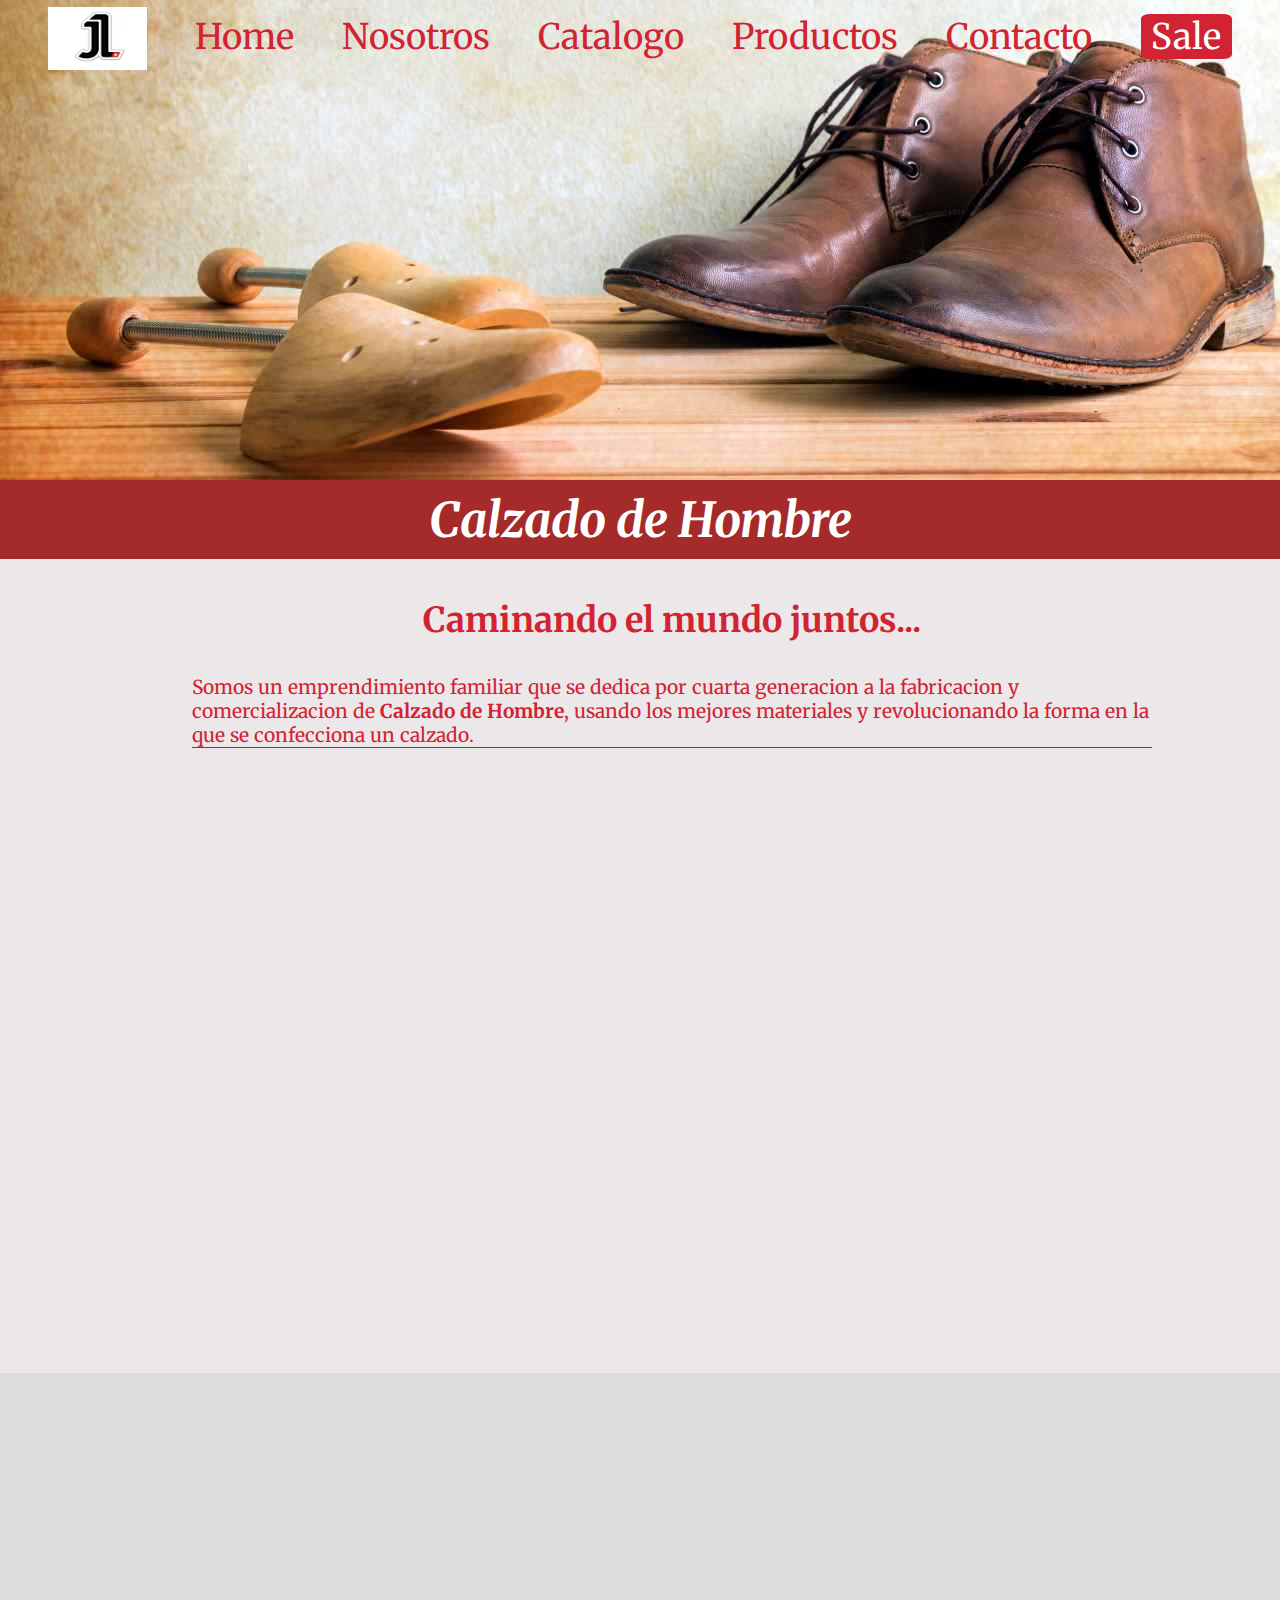
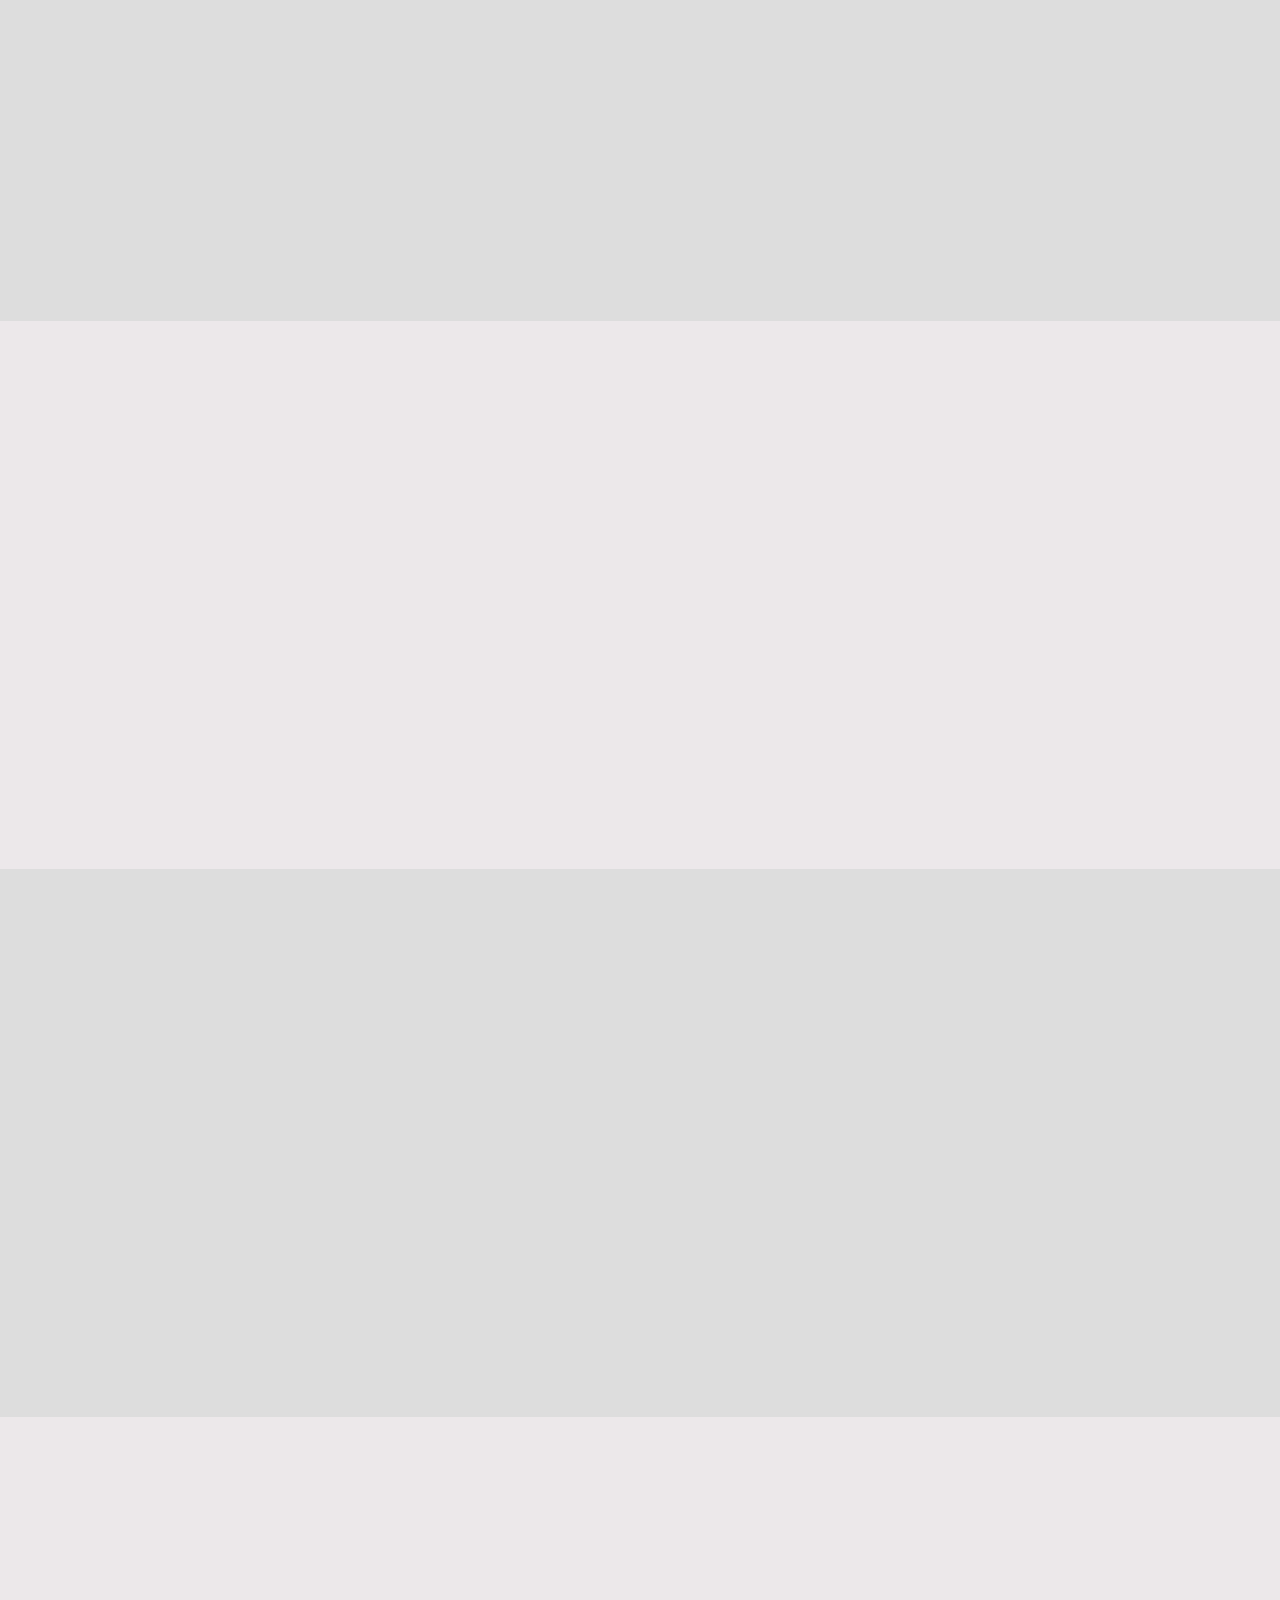
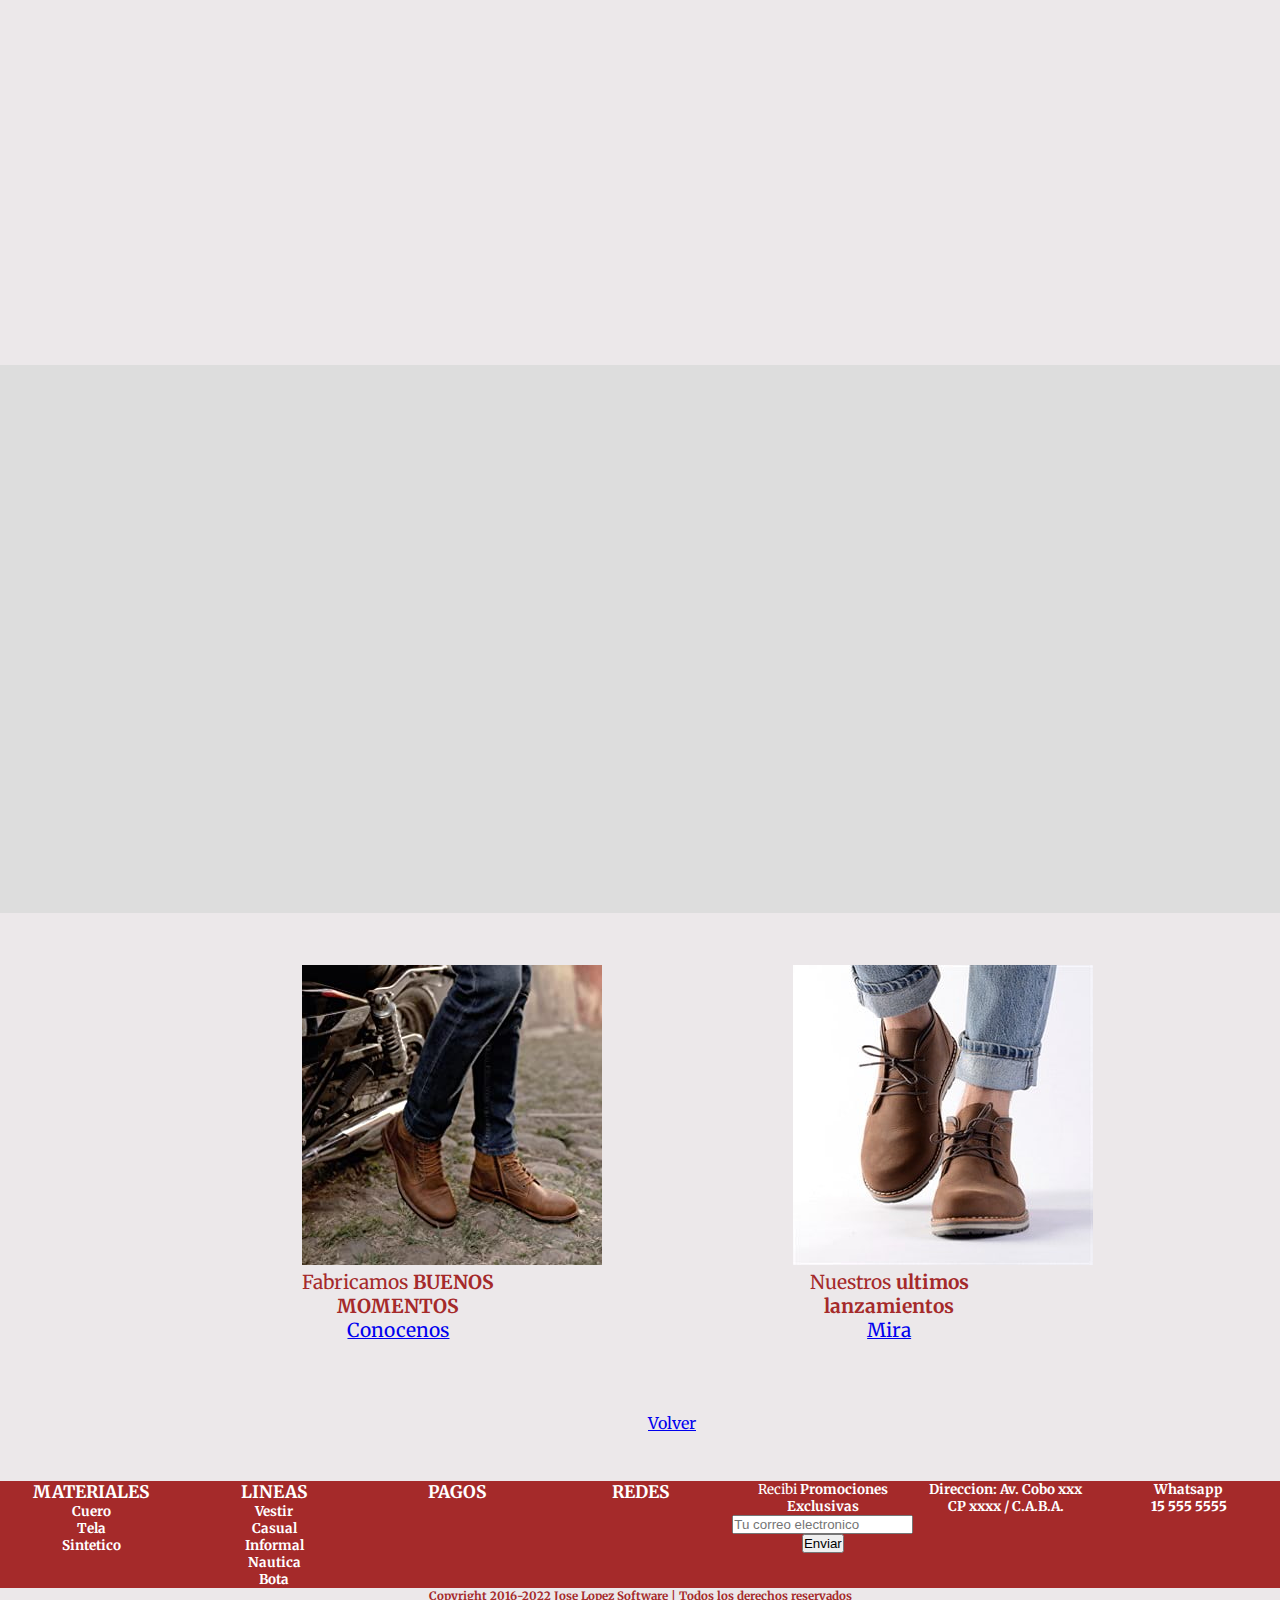
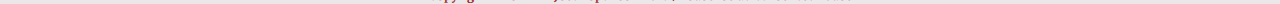
<file: index.html>
<!DOCTYPE html>
<html lang="en">
<head>
    <meta charset="UTF-8">
    <meta http-equiv="X-UA-Compatible" content="IE=edge">
    <meta name="viewport" content="width=device-width, initial-scale=1.0">
    <link href="https://unpkg.com/aos@2.3.1/dist/aos.css" rel="stylesheet">
    <script src="https://unpkg.com/aos@2.3.1/dist/aos.js"></script>
    <link href="https://cdn.jsdelivr.net/npm/bootstrap@5.1.3/dist/css/bootstrap.min.css" rel="stylesheet" integrity="sha384-1BmE4kWBq78iYhFldvKuhfTAU6auU8tT94WrHftjDbrCEXSU1oBoqyl2QvZ6jIW3" crossorigin="anonymous">
    <link rel="stylesheet" href="https://cdnjs.cloudflare.com/ajax/libs/font-awesome/6.1.1/css/all.min.css" integrity="sha512-KfkfwYDsLkIlwQp6LFnl8zNdLGxu9YAA1QvwINks4PhcElQSvqcyVLLD9aMhXd13uQjoXtEKNosOWaZqXgel0g==" crossorigin="anonymous" referrerpolicy="no-referrer"/>
    <meta name="description" content="jlopez shoes - sabemos que fabricar calzado de hombre tambien es un arte, es por eso que dedicamos la mayor parte del tiempo tanto al diseño como a la seleccion de los materiales para lograr el mejor calzado de hombre del mercado">
    <meta name="keywords" content="jlopez shoes - venta online, calzado de hombre, informal, sport, casual, nautica, nautico, calzado de vestir, zapatos, zapatillas, botas, fondo terminado, fondo tr, fondo pu, modelo, diseño, materiales, calidad, calzado de vanguardia">
    <link rel="shortcut icon" href="./imagenes/favicon.png">
    <link rel="stylesheet" href="./estilos/style.css">
    <title>JLopez shoes - Fabricacion de Calzado para Hombres</title>
</head>
<body>
    <div class="bodyIndex">
        <header class="headerIndex">
            <nav class="navIndexullia">
                <ul class="principalHeader">
                    <img src="./imagenes/logo.png" alt="logo de la empresa" id="principalHeaderlogo">
                    <li>
                        <a href="index.html">Home</a>
                    </li>
                    <li>
                        <a href="./secciones/nosotros.html">Nosotros</a>
                    </li>
                    <li>
                        <a href="./secciones/catalogo.html">Catalogo</a>
                    </li>
                    <li>
                        <a href="./secciones/productos.html">Productos</a>
                    </li>
                    <li>
                        <a href="./secciones/contacto.html">Contacto</a>
                    </li>
                    <li>
                        <a href="./secciones/sale.html" class="ulliSale">Sale</a>
                    </li>
                </ul>
            </nav>
        </header>
        <main class="mainIndex">
            <section>
                <figure>
                    <center class="principalLogoh1">
                        <h1 class="logoH1"><i>Calzado de Hombre</i></h1>
                    </center>
                </figure>
            </section>
            <section> 
                <section> 
                    <div class="articleIndex">
                        <div class="articleIndexh2">
                            <h2>Caminando el mundo juntos...</h2>
                        </div>
                        <p class="textIndexh2">Somos un emprendimiento familiar que se dedica por cuarta generacion a la fabricacion y comercializacion de <b>Calzado de Hombre</b>, usando los mejores materiales y revolucionando la forma en la que se confecciona un calzado.</p>
                    </div>
                </section>
                <section class="figureImgdiv">
                    <div>
                        <figure id="indexImg">
                            <img src="./imagenes/vestir1c.png" alt="un par en cuero y tela de calzado de hombre elastizado y color azul" class="principalImagenes" data-aos="zoom-in-right">
                        </figure>
                    </div>
                    <div class="centerh2Pdiv" data-aos="zoom-in-left">
                        <div>
                            <center>
                                <h2 class="encabezadoLineasindexh2">Linea de Vestir</h2>
                            </center>
                        </div>
                        <p class="textIndexp">La linea de Vestir esta confeccionada con materiales de <b>PRIMERA CALIDAD</b>, cueros vacunos o de cabretilla entre otros y con espesores que van desde 0.8 mm a 1.6 mm para ofrecer maximo confort a la hora de caminar. Tanto <b>Napas</b> lisas como graneadas y cueros <b>Charolados</b> son nuestro principal producto acompañados de una <b>Forreria de Badana</b> en 3 colores y 1.4mm de espesor. Contamos con fondos terminados, fondos de TR, de CAUCHO Y principalmente de SUELA. Con diseños modernos y de vanguardia.</p>
                    </div>
                </section>    
                <section class="figureImgdivinvertido">
                    <div>
                        <figure id="indeximgInvertido">
                            <img src="./imagenes/casual1c.png" alt="acordonados de hombre y de colores varios" class="principalImagenes" data-aos="zoom-in-right">
                        </figure>
                    </div>
                    <div class="centerh2Pdiv" data-aos="zoom-in-left">
                        <div>
                            <center>
                                <h2 class="encabezadoLineasindexh2">Linea Casual</h2>
                            </center>
                        </div>
                        <p class="textIndexp">La linea Casual conformada de materiales que van desde cueros vacunos pasando por sinteticos y telas estampadas a cueros ecologicos, con espesores de 1 mm a 1.4 mm siendo los cueros de <b>Napa</b> y de <b>Gamuzon</b> lisos y estampados el principal producto acompañado de una forreria sintetica y de tela en varios colores y espesores. Contamos con fondos terminados, fondos de TR, de PU y de GOMA EVA. Con diseños modernos y a la moda.</p>
                    </div>
                </section>
                <section class="figureImgdiv">
                    <div>
                        <figure id="indexImg">
                            <img src="./imagenes/informal1c.png" alt="acordonados de hombre y de colores varios" class="principalImagenes" data-aos="zoom-in-right">
                        </figure>
                    </div>
                    <div class="centerh2Pdiv" data-aos="zoom-in-left">
                        <div>
                            <center>
                                <h2 class="encabezadoLineasindexh2">Linea Informal</h2>
                            </center>
                        </div>
                        <p class="textIndexp">La linea Informal esta conformada de materiales principalmente cueros vacunos, cueros ecologicos y sinteticos... con espesores de 1.2 mm a 1.8 mm siendo los cueros ecologicos <b>Graneados</b> y de <b>Novuk</b> lisos el principal producto acompañado de una forreria sintetica en varios colores y espesores. Contamos con fondos de TR, de PU y de GOMA EVA. Con diseños modernos y de primera calidad a nivel mundial.</p>
                    </div>
                </section>
                <section class="figureImgdivinvertido">
                    <div>
                        <figure id="indeximgInvertido">
                            <img src="./imagenes/nautico1c.png" alt="acordonados de hombre y de colores varios" class="principalImagenes" data-aos="zoom-in-right">
                        </figure>
                    </div>
                    <div class="centerh2Pdiv" data-aos="zoom-in-left">
                        <div>
                            <center>
                                <h2 class="encabezadoLineasindexh2">Linea Nautica</h2>
                            </center>
                        </div>                           
                        <p class="textIndexp">La linea Nautica cuenta con una gran variedad de materiales como ser cueros, cueros ecologicos, gamuzones, napas, telas y cueros graneados, variedad de modelos y de colores con espesores de 0.9 mm a 1.3 mm siendo los cueros ecologicos <b>Graneados</b> y de <b>telas</b> el principal producto acompañado de una forreria sintetica y en algunos casos de tela de varios colores. Contamos con fondos de creep, de PU y de GOMA EVA. Con diseños modernos y de primera linea para nuestros clientes mas fieles.</p>
                    </div>
                </section>
                <section class="figureImgdiv">
                    <div>
                        <figure id="indexImg">
                            <img src="./imagenes/bota1c.png" alt="bota de cuero elastizada y de color negra" class="principalImagenes" data-aos="zoom-in-right">
                        </figure>
                    </div>
                    <div class="centerh2Pdiv" data-aos="zoom-in-left">
                        <div>
                            <center>
                                <h2 class="encabezadoLineasindexh2">Nuestras Botas</h2>
                            </center>
                        </div>
                        <p class="textIndexp">Nuestras Botas tanto las de Vestir como asi tambien las denominadas linea pesada, conformadas con materiales de altisima calidad con cueros vacunos y cueros ecologicos con espesores de 1.8 mm a 3.2 mm siendo los cueros engrasados y charolados nuestros principales productos acompañados de una forreria de badana y macrame en varios colores y espesores. Contamos con fondos de TR, de PU y de CAUCHO que mantienen en el caso de la linea pesada las normas de seguridad de un calzado de seguridad. Con diseños modernos y de primera linea.</p>
                    </div>
                </section>
                <section class="figureImgdivinvertido">
                    <div>
                        <figure id="indeximgInvertido">
                            <img src="./imagenes/zapatilla1c.png" alt="zapatilla de hombre de cordon y de color suela" class="principalImagenes" data-aos="zoom-in-right">
                        </figure>
                    </div>
                    <div class="centerh2Pdiv" data-aos="zoom-in-left">
                        <div>
                            <center>
                                <h2 class="encabezadoLineasindexh2">Zapatillas</h2>
                            </center>
                        </div>
                        <p class="textIndexp">Con gran variedad en diseño, de materiales y estilos, nuestras zapatillas conforman un pilar muy importante de ventas en nuestro catalogo. Con materiales que van desde cueros vacunos pasando por sinteticos y telas estampadas a cueros ecologicos, con espesores de 1 mm a 1.4 mm siendo los cueros de <b>Napa</b>, <b>Gamuzon</b>, <b>Cueros estampados</b> y <b>Telas</b> lisas y estampadas el principal producto acompañado de una forreria sintetica y de tela en varios colores y espesores. Contamos con fondos terminados, fondos de TR, de PU y de GOMA EVA. Con diseños modernos y variados con estilos a la moda.</p>
                    </div>
                </section>
                <section class="cardIndex">
                    <div class="card" style="width: 12rem;">
                        <img src="./imagenes/conocenosc.png" class="card-img-top" alt="un par de zapato de vestir de hombre">
                        <div class="card-body">
                            <h5 class="card-title"></h5>
                            <p class="card-text">Fabricamos <b>BUENOS MOMENTOS</b></p>
                            <a class="btn btn-outline-secondary" class="btn btn-warning" href="./secciones/nosotros.html" class="btn btn-primary">Conocenos</a>
                        </div>
                    </div>    
                    <div class="card" style="width: 12rem;">
                        <img src="./imagenes/mirac.png" class="card-img-top" alt="un par de zapato de vestir de hombre">
                        <div class="card-body">
                            <h5 class="card-title"></h5>
                            <p class="card-text">Nuestros <b>ultimos lanzamientos</b></p>
                            <a class="btn btn-outline-secondary" class="btn btn-warning" href="./secciones/catalogo.html" class="btn btn-primary">Mira</a>
                        </div>
                    </div>
                </section>
                <section>
                    <center>
                        <div class="botonVolver">
                            <a class="btn btn-outline-secondary" class="btn btn-primary" href="index.html" role="button">Volver</a>
                        </div>
                    </center>
                </section>      
            </section>
        </main>
        <footer class="footerIndex">
            <section class="footerTarjetasredes">    
                <section class="materialesLineash3">
                    <h3>MATERIALES</h3>
                        <h4>Cuero</h4>
                        <h4>Tela</h4>
                        <h4>Sintetico</h4>
                    </section>
                <section class="materialesLineash3">
                    <h3>LINEAS</h3>
                        <h4>Vestir</h4>
                        <h4>Casual</h4>
                        <h4>Informal</h4>
                        <h4>Nautica</h4>
                        <h4>Bota</h4>
                </section>
                <section class="tarjetasRedesh3">
                    <h3>PAGOS</h3>
                    <div class="faceInstavisamaster">
                        <center>
                            <a href=""><i class="fa-brands fa-cc-visa"></i></a>
                            <a href=""><i class="fa-brands fa-cc-mastercard"></i></a>
                        </center>
                    </div>
                </section>
                <section class="tarjetasRedesh3">
                    <h3>REDES</h3>
                    <div class="faceInstavisamaster">
                        <center>
                            <a href=""><i class="fa-brands fa-facebook"></i></a>
                            <a href=""><i class="fa-brands fa-instagram"></i></a>
                        </center>
                    </div>
                </section>
                <section class="newsletterCorreo">
                    <div  class="newsletterlocacionTelefono">
                        <a href=""><i class="fa-solid fa-envelope"></i></a>
                    </div>
                    <center>
                        <div class="correoEnviar">
                            <p>Recibi <b>Promociones Exclusivas</b></p>
                            <label for="email">
                                 <input type="email" placeholder="Tu correo electronico" name="email">
                            </label>
                        </div>
                        <div>
                            <input type="submit" value="Enviar">
                        </div>
                    </center>
                </section>
                <section class="locationWhatsapp">
                    <center>
                        <div  class="newsletterlocacionTelefono">
                            <a href=""><i class="fa-solid fa-location-dot"></i></a>
                        </div>
                        <div>
                            <h4>Direccion: Av. Cobo xxx</h4>
                            <h4>CP xxxx / C.A.B.A.</h4>
                        </div>
                    </center>
                </section>
                <section class="locationWhatsapp">
                    <center>
                        <div  class="newsletterlocacionTelefono">
                            <a href=""><i class="fa-brands fa-whatsapp"></i></a>
                        </div>
                        <div>
                            <h4>Whatsapp</h4>
                            <h4><b>15 555 5555</b></h4>
                        </div>
                    </center>
                </section>
            </section>
            <section>
                <div class="footerCopy">    
                    <h5>Copyright 2016-2022 Jose Lopez Software | Todos los derechos reservados</h5>
                <div>    
            </section>    
        </footer> 
    </div>
    <script>
        AOS.init();
    </script>
    <script src="https://cdn.jsdelivr.net/npm/bootstrap@5.1.3/dist/js/bootstrap.bundle.min.js" integrity="sha384-ka7Sk0Gln4gmtz2MlQnikT1wXgYsOg+OMhuP+IlRH9sENBO0LRn5q+8nbTov4+1p" crossorigin="anonymous"></script> 
</body>
</html>
</file>
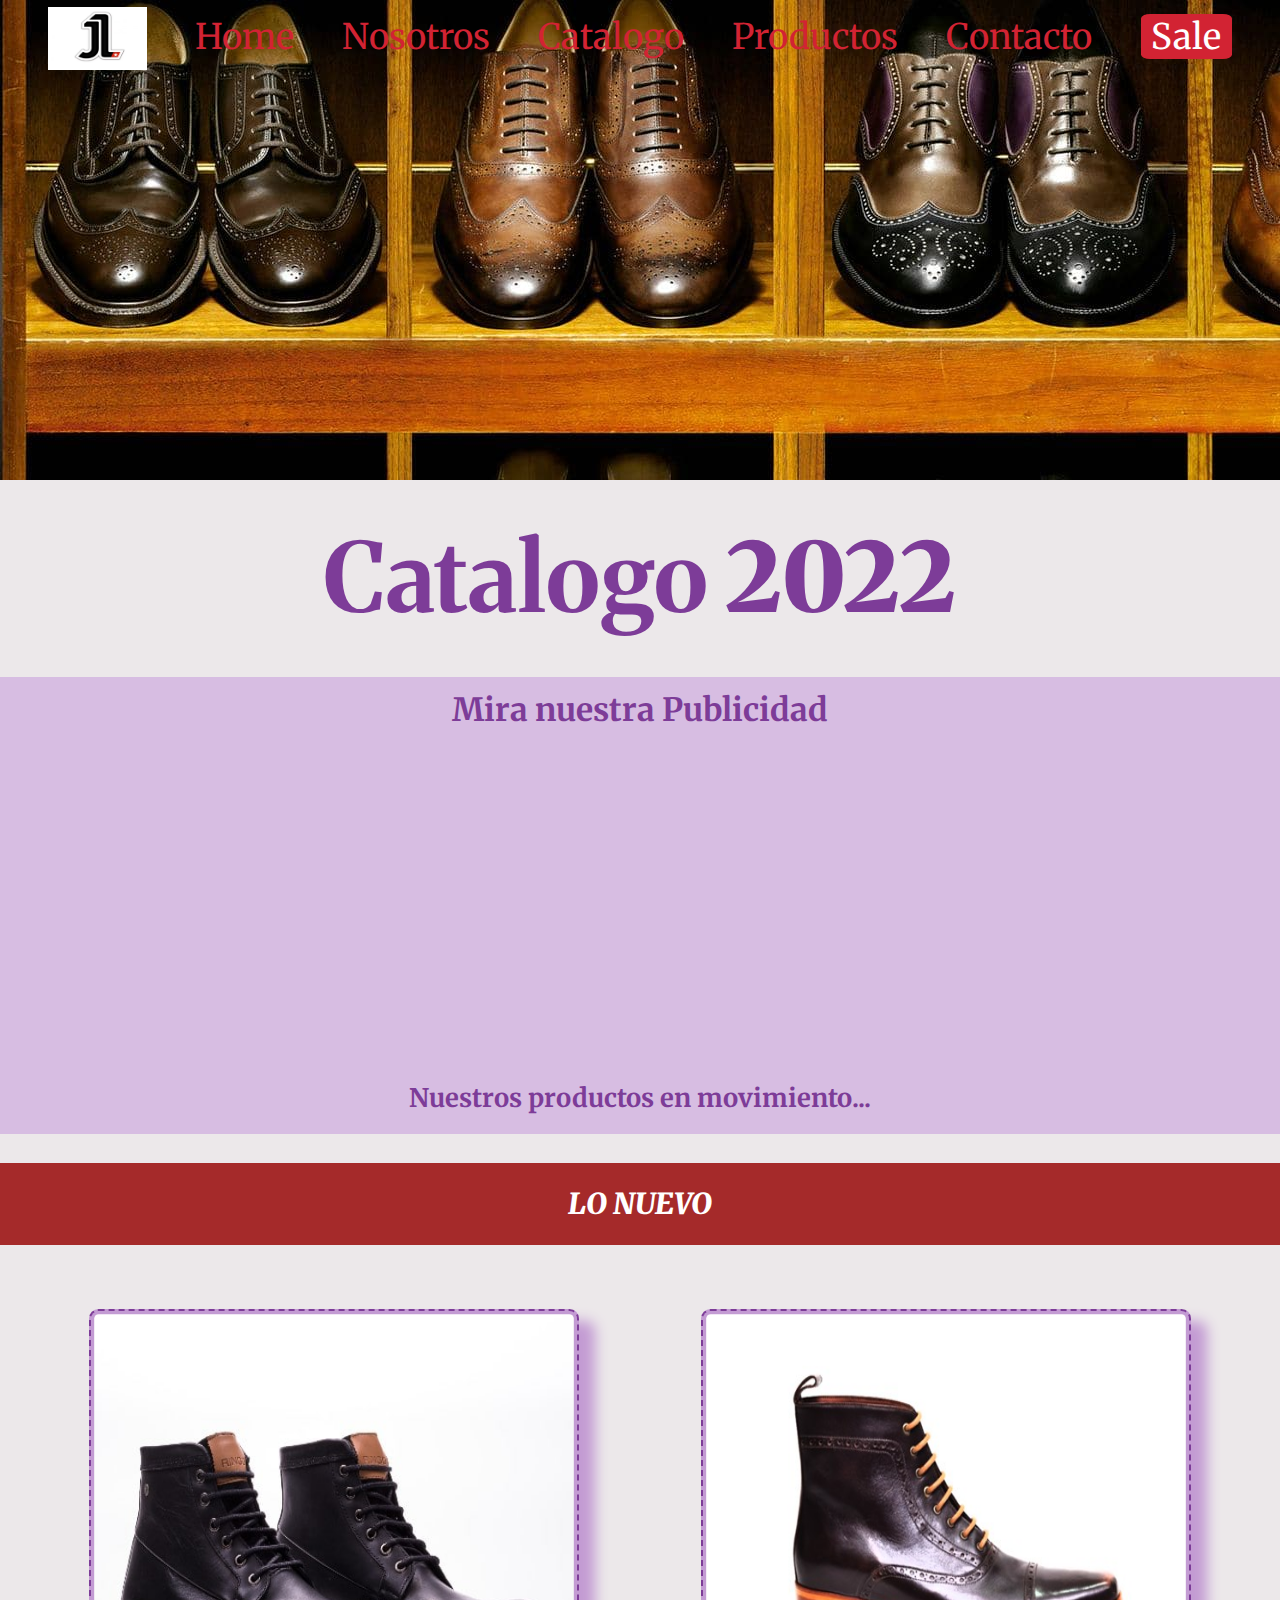
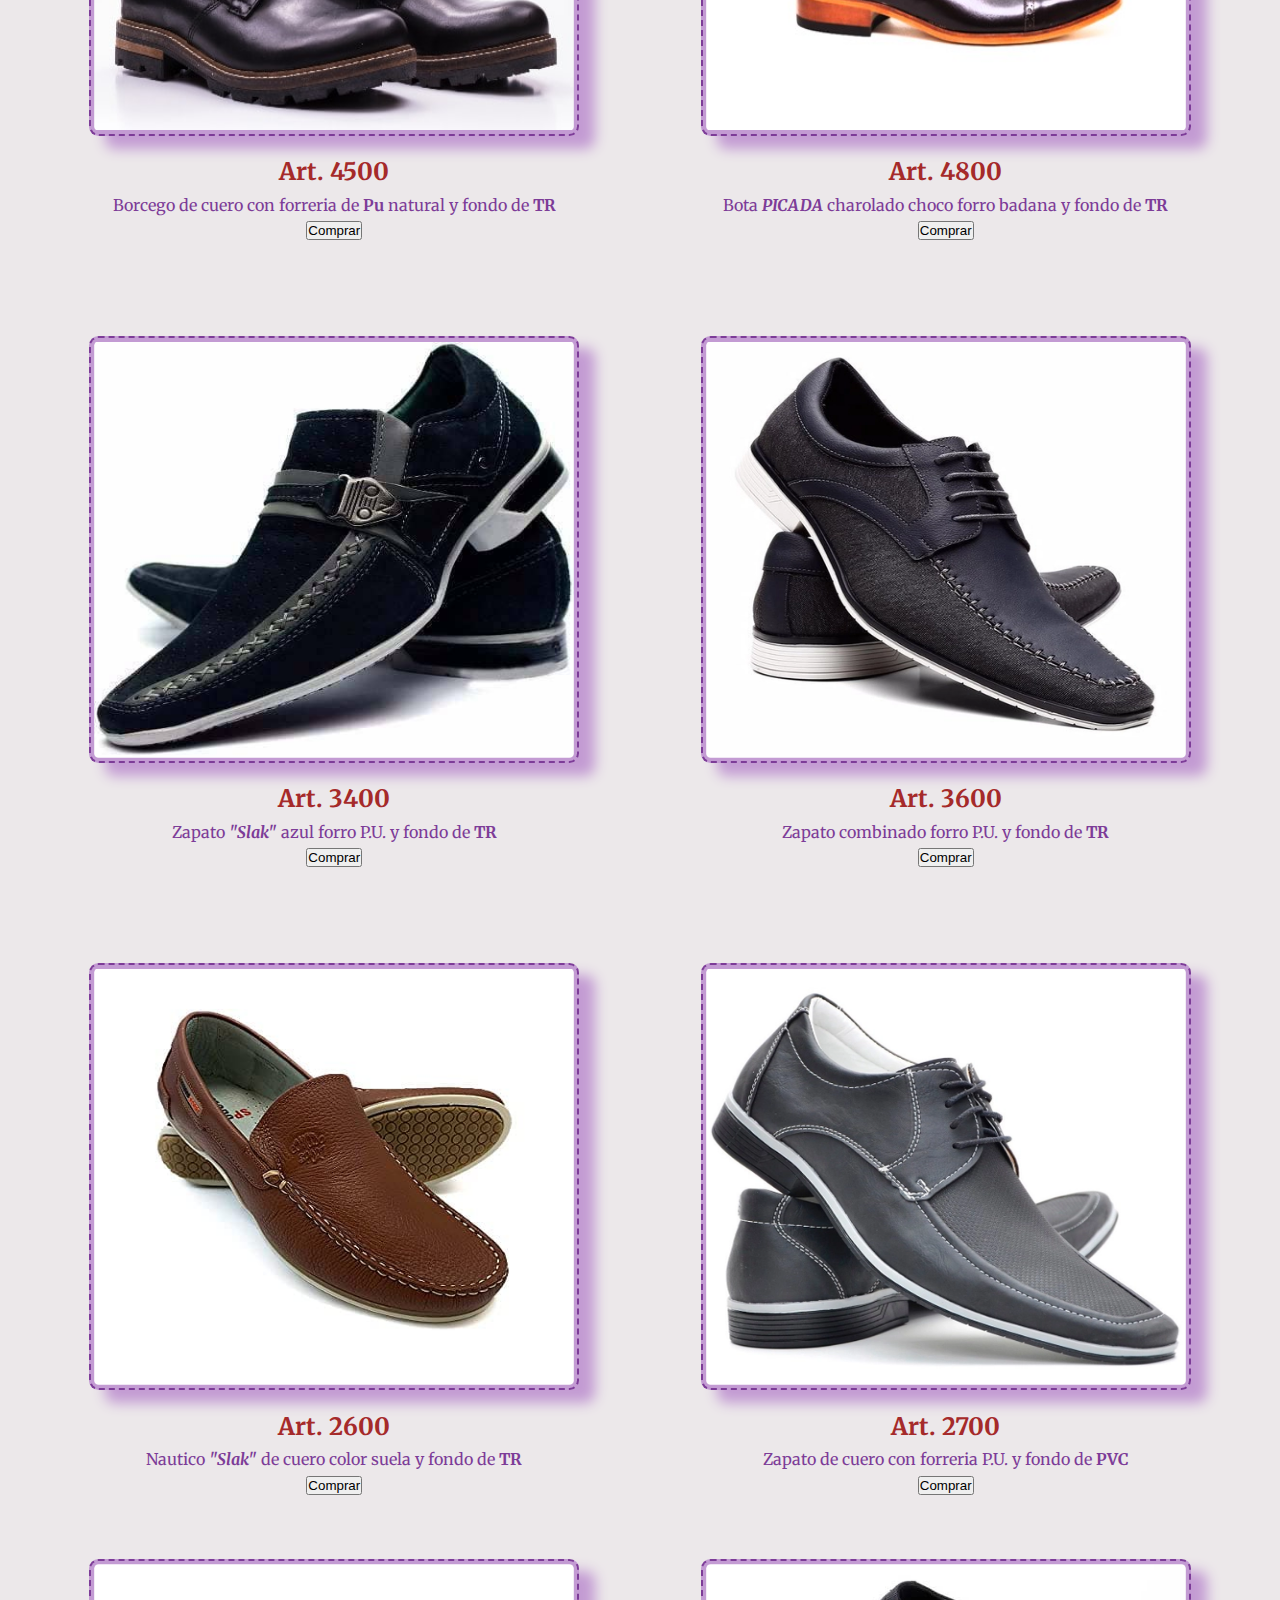
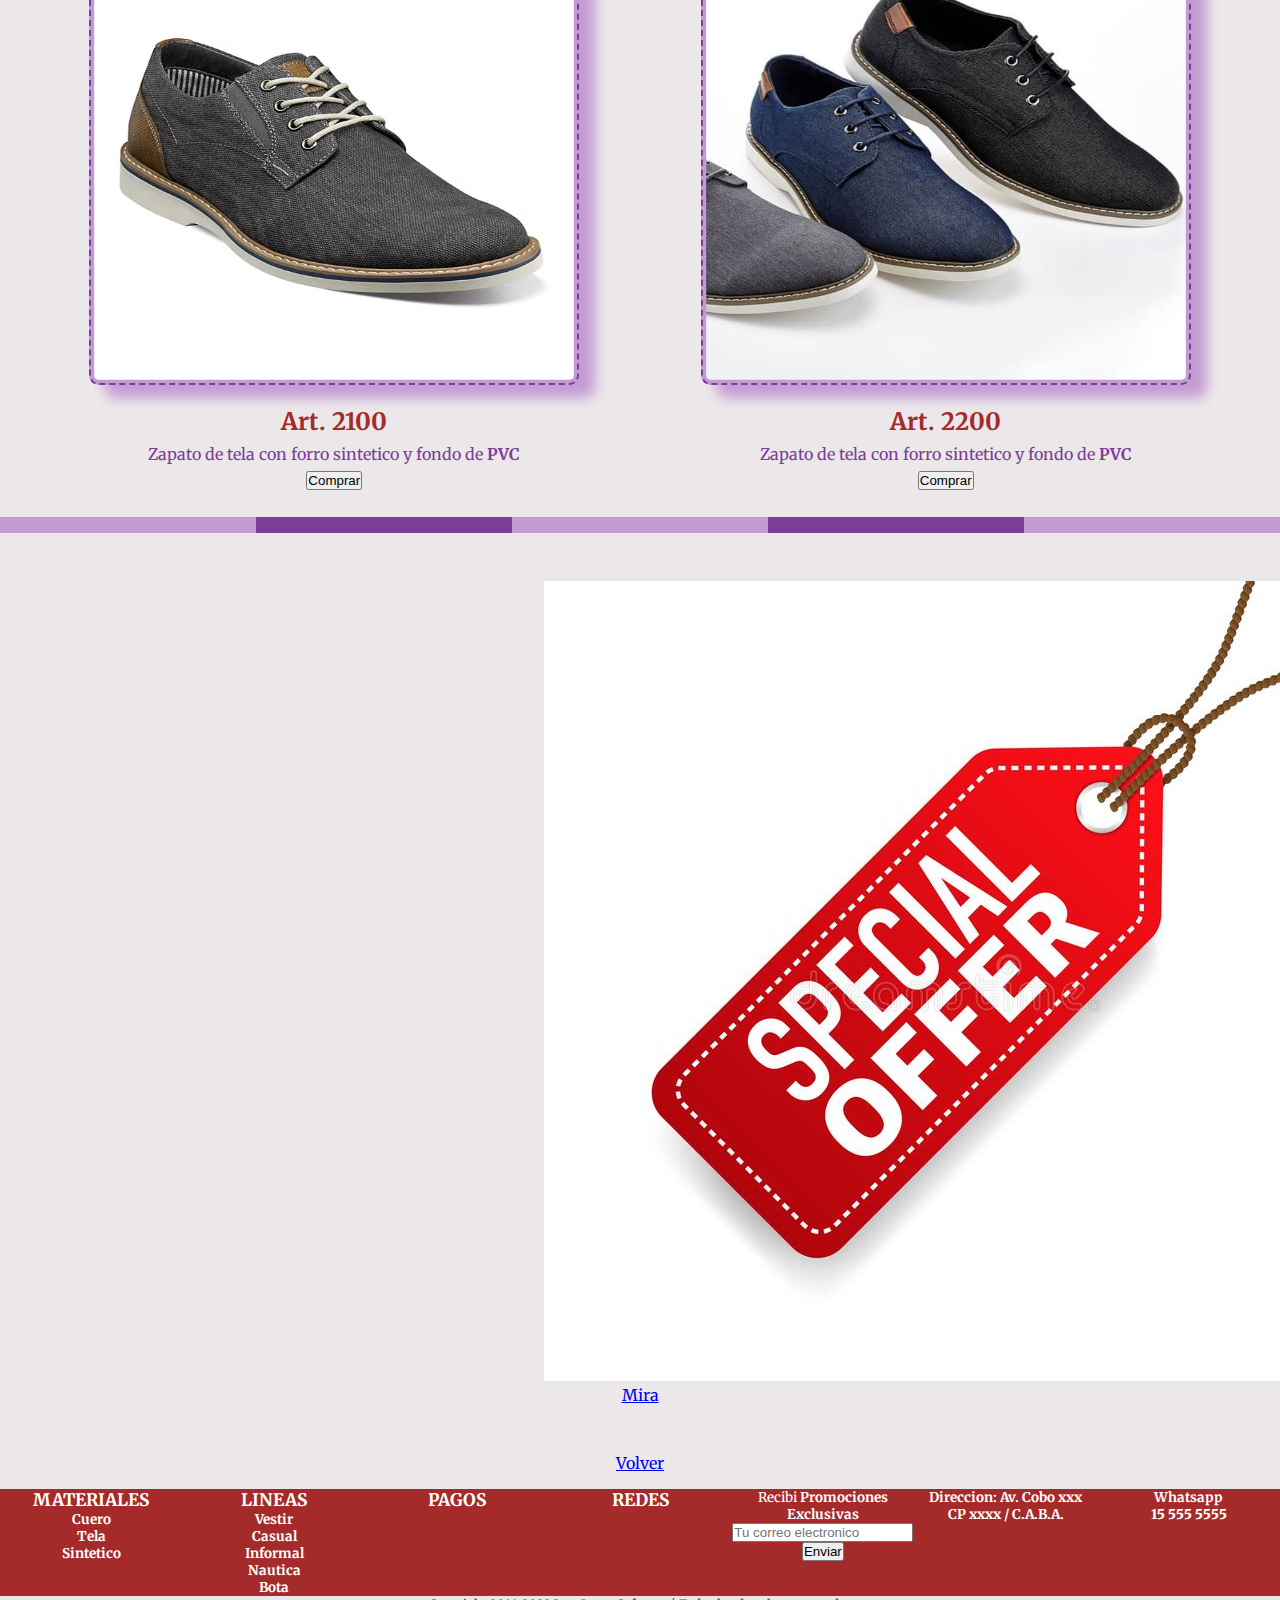
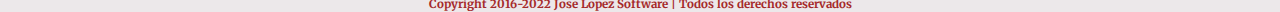
<file: secciones/catalogo.html>
<!DOCTYPE html>
<html lang="en">
<head>
    <meta charset="UTF-8">
    <meta http-equiv="X-UA-Compatible" content="IE=edge">
    <meta name="viewport" content="width=device-width, initial-scale=1.0">
    <link href="https://unpkg.com/aos@2.3.1/dist/aos.css" rel="stylesheet">
    <script src="https://unpkg.com/aos@2.3.1/dist/aos.js"></script>
    <link href="https://cdn.jsdelivr.net/npm/bootstrap@5.1.3/dist/css/bootstrap.min.css" rel="stylesheet" integrity="sha384-1BmE4kWBq78iYhFldvKuhfTAU6auU8tT94WrHftjDbrCEXSU1oBoqyl2QvZ6jIW3" crossorigin="anonymous">
    <link rel="stylesheet" href="https://cdnjs.cloudflare.com/ajax/libs/font-awesome/6.1.1/css/all.min.css" integrity="sha512-KfkfwYDsLkIlwQp6LFnl8zNdLGxu9YAA1QvwINks4PhcElQSvqcyVLLD9aMhXd13uQjoXtEKNosOWaZqXgel0g==" crossorigin="anonymous" referrerpolicy="no-referrer"/>
    <meta name="description" content="jlopez shoes - Tenemos la mayor variedad de calzado para hombres con los mejores materiales y la mejor calidad">
    <meta name="keywords" content="jlopez shoes - venta online, catalogo, calzado de hombre, el mejor catalogo, catalogo, zapatos, mocasin, acordonado, pruciano, ingles, elastizado,modelo, diseño, materiales, calidad, vanguardia, temporada, invierno, verano, primavera">
    <link rel="shortcut icon" href="../imagenes/favicon.png">
    <link rel="stylesheet" href="../estilos/style.css">
    <title>Catalogo - El mejor Calzado para Hombres</title>
</head>
<body>
    <div class="bodyCatalogo">
        <header class="headerCatalogo">
        <nav>
            <ul class="principalHeader">
                <img src="../imagenes/logo.png" alt="logo de la empresa" id="principalHeaderlogo">
                <li>
                    <a href="../index.html">Home</a>
                </li>
                <li>
                    <a href="nosotros.html">Nosotros</a>
                </li>
                <li>
                    <a href="catalogo.html">Catalogo</a>
                </li>
                <li>
                    <a href="productos.html">Productos</a>
                </li>
                <li>
                    <a href="contacto.html">Contacto</a>
                </li>
                <li>
                    <a href="sale.html" class="ulliSale">Sale</a>
                </li>
            </ul>
        </nav>
        </header>
        <main class="mainCatalogo">
            <section>
                <center>
                    <h1 class="principalCatalogoh1">Catalogo <b>2022</b></h1> 
                </center>
            </section>
            <section class="catalogoPublicidad">
                <h2 class="catalogoPublicidadh2">Mira nuestra Publicidad</h2>
                <center>
                    <iframe width="560" height="315" src="https://www.youtube.com/embed/AcSyZF1e_AY" title="YouTube video player" frameborder="0" allow="accelerometer; autoplay; clipboard-write; encrypted-media; gyroscope; picture-in-picture" allowfullscreen class="catalogoVideo"></iframe>
                </center>
                <div>
                    <h2 class="catalogoPublicidadp">Nuestros productos en movimiento...<h2>
                </div>
            </section>
            <section>
                <center>
                    <h2 class="catalogoLonuevoh2"><b><i>LO NUEVO</i></b></h2>
                </center>
            </section>
            <section>
                <section>
                    <div class="catalogoFiguremain">
                        <figure class="catalogoFigurefondo">
                            <img src="../imagenes/catalogo1c.png" alt="borcego de hombre con forro interno de corderito " class="imagenesCatalogo">
                            <h2 class="catalogoArth2">Art. 4500</h2>
                            <p class="catalogoDescripcionfoto">Borcego de cuero con forreria de <b>Pu</b> natural y fondo de <b>TR</b></p>
                            <button type="button" class="btn btn-outline-danger">Comprar</button>
                        </figure>
                        <figure class="catalogoFigurefondo">
                            <img src="../imagenes/catalogo2c.png" alt="bota de vestir de hombre color negro y de cordones" class="imagenesCatalogo">
                            <h2 class="catalogoArth2">Art. 4800</h2>
                            <p class="catalogoDescripcionfoto">Bota <b><i>PICADA</i></b> charolado choco forro badana y fondo de <b>TR</b></p>
                            <button type="button" class="btn btn-outline-danger">Comprar</button>
                        </figure>
                    </div>    
                    <div class="catalogoFiguremain">
                        <figure class="catalogoFigurefondo">
                            <img src="../imagenes/catalogo3c.png" alt="un par de calzado de hombre color azul elastizado" class="imagenesCatalogo">
                            <h2 class="catalogoArth2">Art. 3400</h2>
                            <p class="catalogoDescripcionfoto">Zapato <b><i>"Slak"</i></b> azul forro P.U. y fondo de <b>TR</b></p>
                            <button type="button" class="btn btn-outline-danger">Comprar</button>
                        </figure>
                        <figure>
                            <img src="../imagenes/catalogo4c.png" alt="un par de zapato de hombre combinado color azul y negro de cordones" class="imagenesCatalogo">
                            <h2 class="catalogoArth2">Art. 3600</h2>
                            <p class="catalogoDescripcionfoto">Zapato combinado forro P.U. y fondo de <b>TR</b></p>
                            <button type="button" class="btn btn-outline-danger">Comprar</button>
                        </figure>
                    </div>
                    <div class="catalogoFiguremain">
                        <figure>
                            <img src="../imagenes/catalogo5c.png" alt="un par de nauticos de hombre color suela" class="imagenesCatalogo">
                            <h2 class="catalogoArth2">Art. 2600</h2>
                            <p class="catalogoDescripcionfoto">Nautico <b><i>"Slak"</i></b> de cuero color suela y fondo de <b>TR</b></p>
                            <button type="button" class="btn btn-outline-danger">Comprar</button>
                        </figure>
                        <figure class="catalogoFigurefondo">
                            <img src="../imagenes/catalogo6c.png" alt="un par de nauticos de hombre color suela" class="imagenesCatalogo">
                            <h2 class="catalogoArth2">Art. 2700</h2>
                            <p class="catalogoDescripcionfoto">Zapato de cuero con forreria P.U. y fondo de <b>PVC</b></p>
                            <button type="button" class="btn btn-outline-danger">Comprar</button>
                        </figure>
                    </div>
                    <div class="catalogoFiguremain">
                        <figure>
                            <img src="../imagenes/catalogo7c.png" alt="par de zapato sport de tela de hombre color gris y de cordones" class="imagenesCatalogo">
                            <h2 class="catalogoArth2">Art. 2100</h2>
                            <p class="catalogoDescripcionfoto" class="marginBotton">Zapato de tela con forro sintetico y fondo de <b>PVC</b></p>
                            <button type="button" class="btn btn-outline-danger">Comprar</button>
                        </figure>
                        <figure>
                            <img src="../imagenes/catalogo8c.png" alt="zapatos de tela de hombre de varios colores y de cordones" class="imagenesCatalogo">
                            <h2 class="catalogoArth2">Art. 2200</h2>
                            <p class="catalogoDescripcionfoto" class="marginBotton">Zapato de tela con forro sintetico y fondo de <b>PVC</b></p>
                            <button type="button" class="btn btn-outline-danger">Comprar</button>
                        </figure>
                    </div>
                </section>
                <div class="fondoclarooscuro">
                    <div class="fondoscatalogoClaro"></div>
                    <div class="fondoscatalogoOscuro"></div>
                    <div class="fondoscatalogoClaro"></div>
                    <div class="fondoscatalogoOscuro"></div>
                    <div class="fondoscatalogoClaro"></div>
                </div>
                <section class="cardCatalogo">
                    <center>
                        <div class="card" style="width: 12rem;">
                            <img src="../imagenes/oferta1c.png" class="card-img-top" alt="">
                            <div class="card-body">
                                <a  class="btn btn-outline-danger" class="btn btn-warning" href="./sale.html" class="btn btn-primary">Mira</a>
                            </div>
                        </div>
                    </center>
                </section>
                <section>
                    <center>
                        <div class="botonVolver">
                            <a class="btn btn-outline-secondary" class="btn btn-primary" href="catalogo.html" role="button">Volver</a>
                        </div>
                    </center>
                </section>                
            </section>
        </main>
        <footer class="footerSale">
            <section class="footerTarjetasredes">    
                <section class="materialesLineash3">
                    <h3>MATERIALES</h3>
                        <h4>Cuero</h4>
                        <h4>Tela</h4>
                        <h4>Sintetico</h4>
                    </section>
                <section class="materialesLineash3">
                    <h3>LINEAS</h3>
                        <h4>Vestir</h4>
                        <h4>Casual</h4>
                        <h4>Informal</h4>
                        <h4>Nautica</h4>
                        <h4>Bota</h4>
                </section>
                <section class="tarjetasRedesh3">
                    <h3>PAGOS</h3>
                    <div class="faceInstavisamaster">
                        <center>
                            <a href=""><i class="fa-brands fa-cc-visa"></i></a>
                            <a href=""><i class="fa-brands fa-cc-mastercard"></i></a>
                        </center>
                    </div>
                </section>
                <section class="tarjetasRedesh3">
                    <h3>REDES</h3>
                    <div class="faceInstavisamaster">
                        <center>
                            <a href=""><i class="fa-brands fa-facebook"></i></a>
                            <a href=""><i class="fa-brands fa-instagram"></i></a>
                        </center>
                    </div>
                </section>
                <section class="newsletterCorreo">
                    <div  class="newsletterlocacionTelefono">
                        <a href=""><i class="fa-solid fa-envelope"></i></a>
                    </div>
                    <center>
                        <div class="correoEnviar">
                            <p>Recibi <b>Promociones Exclusivas</b></p>
                            <label for="email">
                                 <input type="email" placeholder="Tu correo electronico" name="email">
                            </label>
                        </div>
                        <div>
                            <input type="submit" value="Enviar">
                        </div>
                    </center>
                </section>
                <section class="locationWhatsapp">
                    <center>
                        <div  class="newsletterlocacionTelefono">
                            <a href=""><i class="fa-solid fa-location-dot"></i></a>
                        </div>
                        <div>
                            <h4>Direccion: Av. Cobo xxx</h4>
                            <h4>CP xxxx / C.A.B.A.</h4>
                        </div>
                    </center>
                </section>
                <section class="locationWhatsapp">
                    <center>
                        <div  class="newsletterlocacionTelefono">
                            <a href=""><i class="fa-brands fa-whatsapp"></i></a>
                        </div>
                        <div>
                            <h4>Whatsapp</h4>
                            <h4><b>15 555 5555</b></h4>
                        </div>
                    </center>
                </section>
            </section>
            <section>
                <div class="footerCopy">    
                    <h5>Copyright 2016-2022 Jose Lopez Software | Todos los derechos reservados</h5>
                <div>    
            </section>    
        </footer> 
    </div>
    <script>
        AOS.init();
    </script>
    <script src="https://cdn.jsdelivr.net/npm/bootstrap@5.1.3/dist/js/bootstrap.bundle.min.js" integrity="sha384-ka7Sk0Gln4gmtz2MlQnikT1wXgYsOg+OMhuP+IlRH9sENBO0LRn5q+8nbTov4+1p" crossorigin="anonymous"></script> 
</body>
</html>
</file>
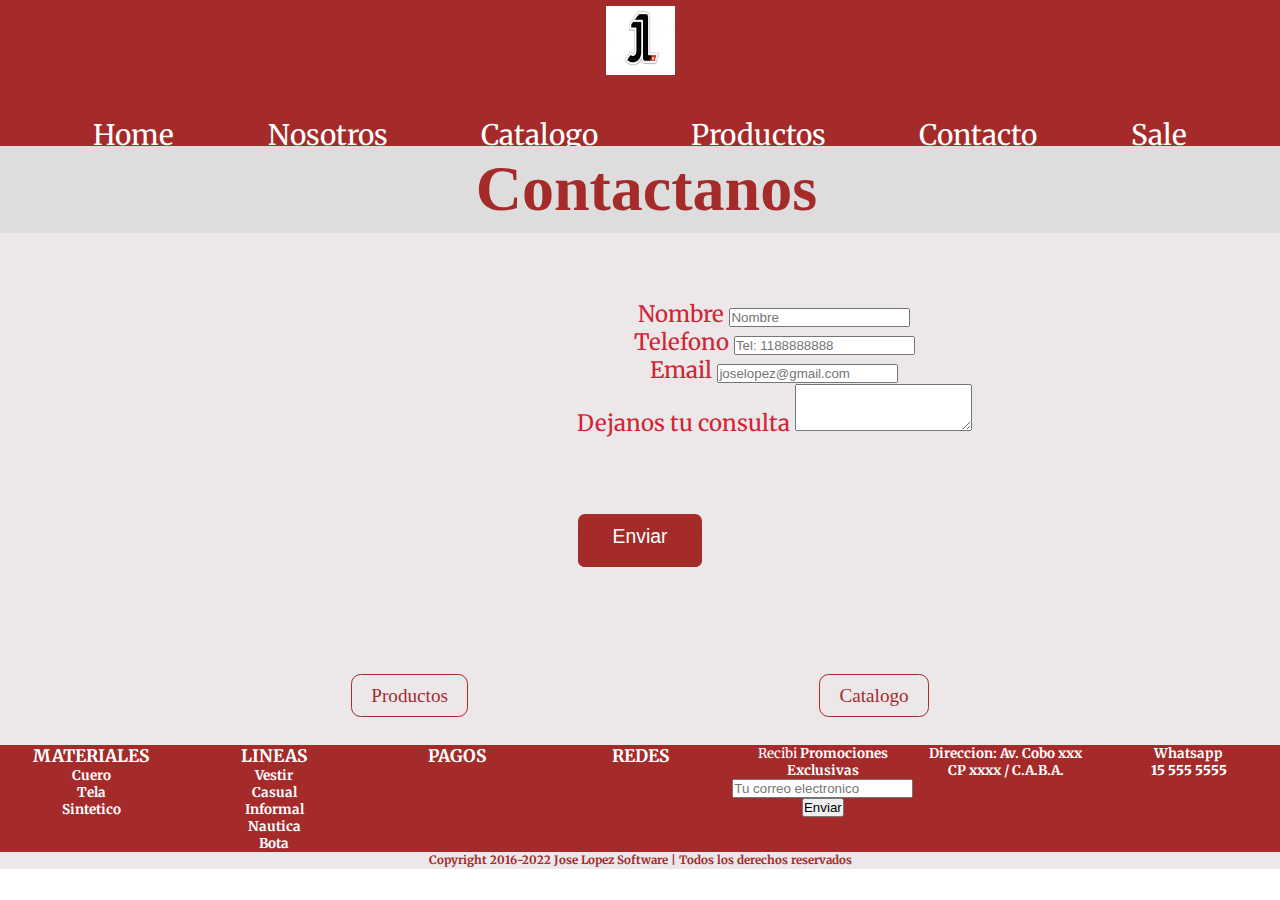
<file: secciones/contacto.html>
<!DOCTYPE html>
<html lang="en">
<head>
    <meta charset="UTF-8">
    <meta http-equiv="X-UA-Compatible" content="IE=edge">
    <meta name="viewport" content="width=device-width, initial-scale=1.0">
    <link href="https://unpkg.com/aos@2.3.1/dist/aos.css" rel="stylesheet">
    <script src="https://unpkg.com/aos@2.3.1/dist/aos.js"></script>
    <link href="https://cdn.jsdelivr.net/npm/bootstrap@5.1.3/dist/css/bootstrap.min.css" rel="stylesheet" integrity="sha384-1BmE4kWBq78iYhFldvKuhfTAU6auU8tT94WrHftjDbrCEXSU1oBoqyl2QvZ6jIW3" crossorigin="anonymous">
    <link rel="stylesheet" href="https://cdnjs.cloudflare.com/ajax/libs/font-awesome/6.1.1/css/all.min.css" integrity="sha512-KfkfwYDsLkIlwQp6LFnl8zNdLGxu9YAA1QvwINks4PhcElQSvqcyVLLD9aMhXd13uQjoXtEKNosOWaZqXgel0g==" crossorigin="anonymous" referrerpolicy="no-referrer"/>
    <meta name="description" content="jlopez shoes - comunicate con nosotros por mail o por nuestras redes y consultanos por tu modelo de calzado de hombre favorito">
    <meta name="keywords" content="jlopez shoes - venta online, contacto, fabricacion de calzado, calzado de hombre, calidad, diseño, materiales, modelo, zapatos, contacto, calzado>
    <link rel="shortcut icon" href="../imagenes/favicon.png">
    <link rel="stylesheet" href="../estilos/style.css">
    <title>Contacto - Somos Fabricantes de Calzado para Hombres audaces y emprendedores</title>
</head>
<body>
    <div class="bodyContactosale">
        <header class="headerContactosale">
            <div>
                <center>
                    <img src="../imagenes/logo.png" alt="logo de la empresa" id="headercontactoSalelogo" data-aos="flip-right">
                </center>
            </div>
            <nav>
                <ul class="principalheaderContactosale">
                    <li>
                        <a href="../index.html" class="colornavContactosale">Home</a>
                    </li>
                    <li>
                        <a href="nosotros.html" class="colornavContactosale">Nosotros</a>
                    </li>
                    <li>
                        <a href="catalogo.html" class="colornavContactosale">Catalogo</a>
                    </li>
                    <li>
                        <a href="productos.html" class="colornavContactosale">Productos</a>
                    </li>
                    <li>
                        <a href="contacto.html" class="colornavContactosale">Contacto</a>
                    </li>
                    <li>
                        <a href="sale.html" class="colornavContactosale">Sale</a>
                    </li> 
                </ul>
            </nav>
        </header> 
        <main class="mainContactosale">
            <div>
                <h1 class="contactoSaleh1">Contactanos</h1>
            </div>
            <section class="contactoFormulario">
                <div class="mb-3">
                    <label for="formGroupExampleInput" class="form-label">Nombre</label>
                    <input type="text" class="form-control" id="formGroupExampleInput" placeholder="Nombre">
                </div>
                <div class="mb-3">
                    <label for="formGroupExampleInput2" class="form-label">Telefono</label>
                    <input type="text" class="form-control" id="formGroupExampleInput2" placeholder="Tel: 1188888888 ">
                </div>
                <div class="mb-3">
                    <label for="exampleFormControlInput1" class="form-label">Email</label>
                    <input type="email" class="form-control"
                    id="exampleFormControlInput1" placeholder="joselopez@gmail.com">
                </div>
                <div class="mb-3">
                    <label for="exampleFormControlTextarea1" class="form-label">Dejanos tu consulta</label>
                    <textarea class="form-control" id="exampleFormControlTextarea1"
                    rows="3"></textarea>
                </div>
            </section>
            <section>
                <center>
                    <div class="botonContacto">
                        <button class="botonContacto"><span>Enviar</span></button>
                    </div>
                </center>
            </section>
            <section class="contactoButton">
                <div>
                    <a href="productos.html" class="btn--productos">Productos</a>
                </div>
                <div>
                    <a href="catalogo.html" class="btn--catalogo">Catalogo</a>
                </div>
            </section>                
        </main>
        <footer class="footerSale">
            <section class="footerTarjetasredes">    
                <section class="materialesLineash3">
                    <h3>MATERIALES</h3>
                        <h4>Cuero</h4>
                        <h4>Tela</h4>
                        <h4>Sintetico</h4>
                    </section>
                <section class="materialesLineash3">
                    <h3>LINEAS</h3>
                        <h4>Vestir</h4>
                        <h4>Casual</h4>
                        <h4>Informal</h4>
                        <h4>Nautica</h4>
                        <h4>Bota</h4>
                </section>
                <section class="tarjetasRedesh3">
                    <h3>PAGOS</h3>
                    <div class="faceInstavisamaster">
                        <center>
                            <a href=""><i class="fa-brands fa-cc-visa"></i></a>
                            <a href=""><i class="fa-brands fa-cc-mastercard"></i></a>
                        </center>
                    </div>
                </section>
                <section class="tarjetasRedesh3">
                    <h3>REDES</h3>
                    <div class="faceInstavisamaster">
                        <center>
                            <a href=""><i class="fa-brands fa-facebook"></i></a>
                            <a href=""><i class="fa-brands fa-instagram"></i></a>
                        </center>
                    </div>
                </section>
                <section class="newsletterCorreo">
                    <div  class="newsletterlocacionTelefono">
                        <a href=""><i class="fa-solid fa-envelope"></i></a>
                    </div>
                    <center>
                        <div class="correoEnviar">
                            <p>Recibi <b>Promociones Exclusivas</b></p>
                            <label for="email">
                                 <input type="email" placeholder="Tu correo electronico" name="email">
                            </label>
                        </div>
                        <div>
                            <input type="submit" value="Enviar">
                        </div>
                    </center>
                </section>
                <section class="locationWhatsapp">
                    <center>
                        <div  class="newsletterlocacionTelefono">
                            <a href=""><i class="fa-solid fa-location-dot"></i></a>
                        </div>
                        <div>
                            <h4>Direccion: Av. Cobo xxx</h4>
                            <h4>CP xxxx / C.A.B.A.</h4>
                        </div>
                    </center>
                </section>
                <section class="locationWhatsapp">
                    <center>
                        <div  class="newsletterlocacionTelefono">
                            <a href=""><i class="fa-brands fa-whatsapp"></i></a>
                        </div>
                        <div>
                            <h4>Whatsapp</h4>
                            <h4><b>15 555 5555</b></h4>
                        </div>
                    </center>
                </section>
            </section>
            <section>
                <div class="footerCopy">    
                    <h5>Copyright 2016-2022 Jose Lopez Software | Todos los derechos reservados</h5>
                <div>    
            </section>    
        </footer> 
    </div>
    <script>
        AOS.init();
    </script>
    <script src="https://cdn.jsdelivr.net/npm/bootstrap@5.1.3/dist/js/bootstrap.bundle.min.js" integrity="sha384-ka7Sk0Gln4gmtz2MlQnikT1wXgYsOg+OMhuP+IlRH9sENBO0LRn5q+8nbTov4+1p" crossorigin="anonymous"></script> 
</body>
</html>
</file>
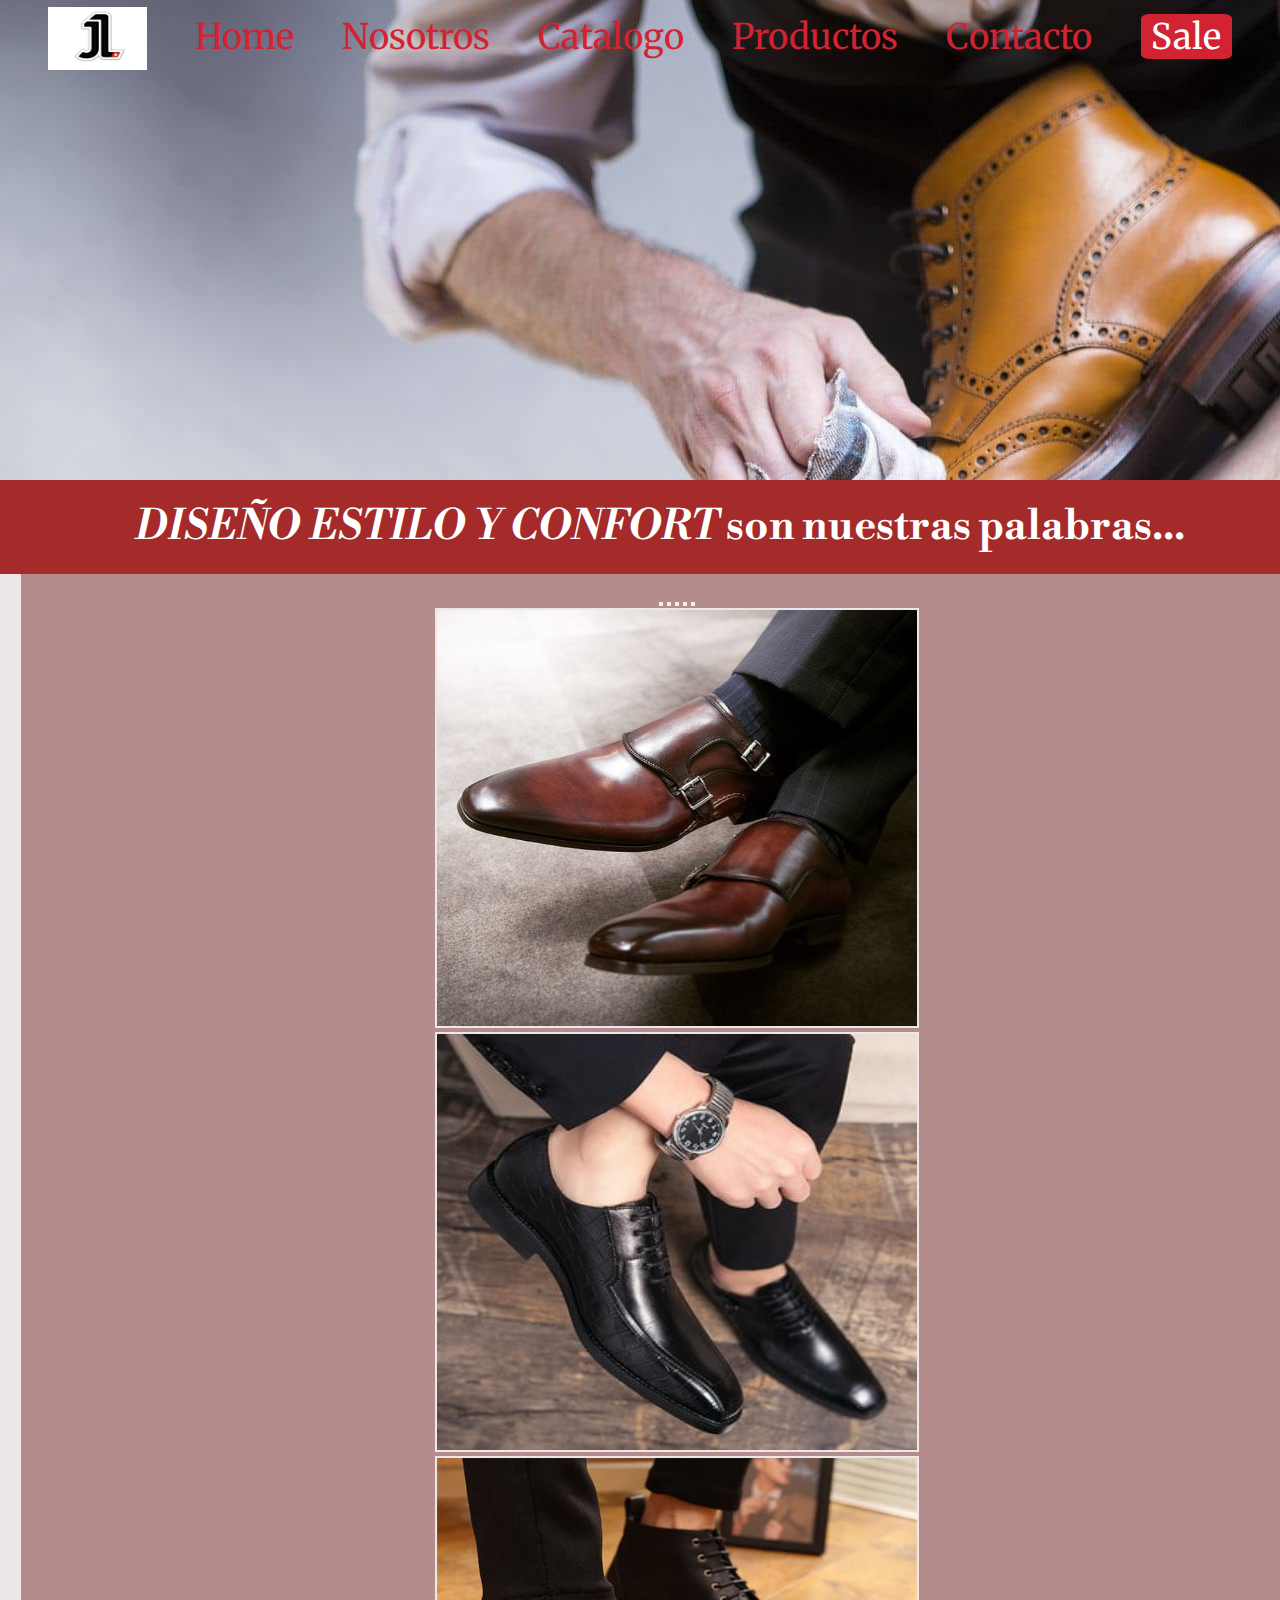
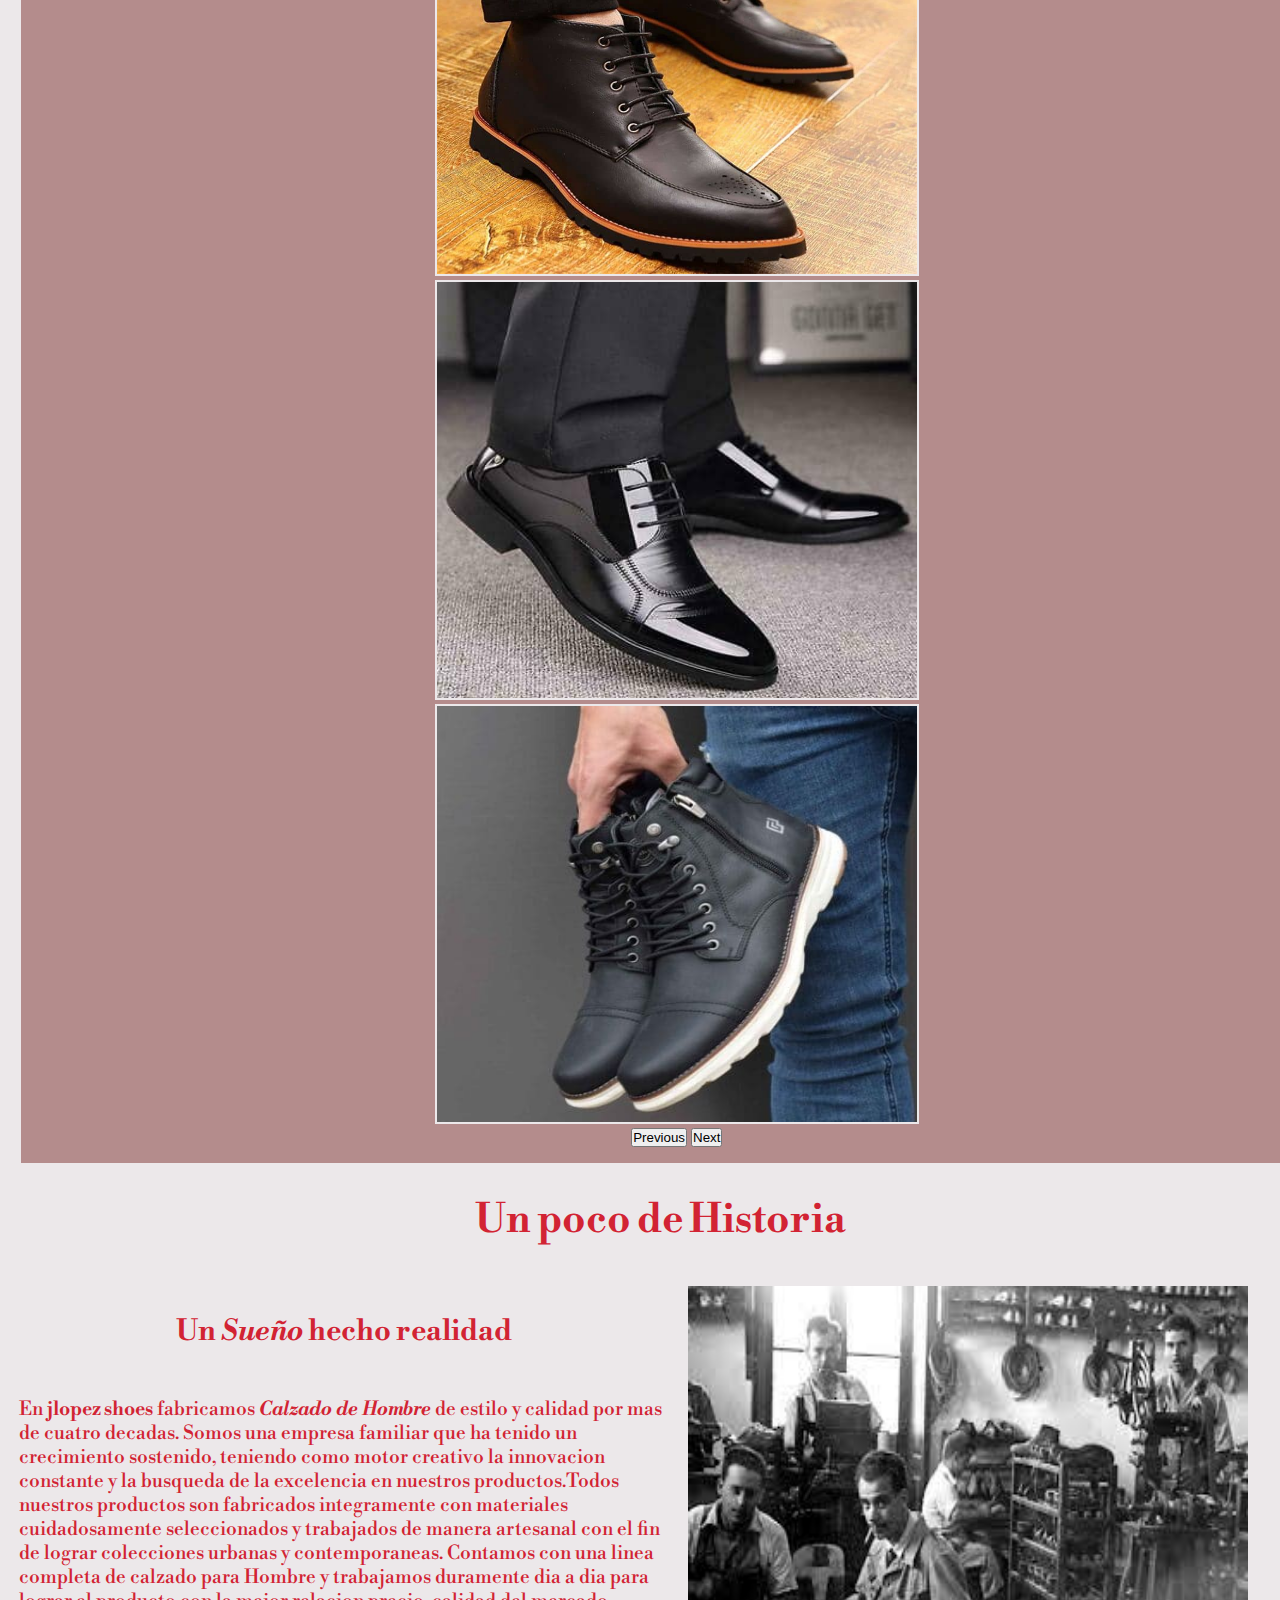
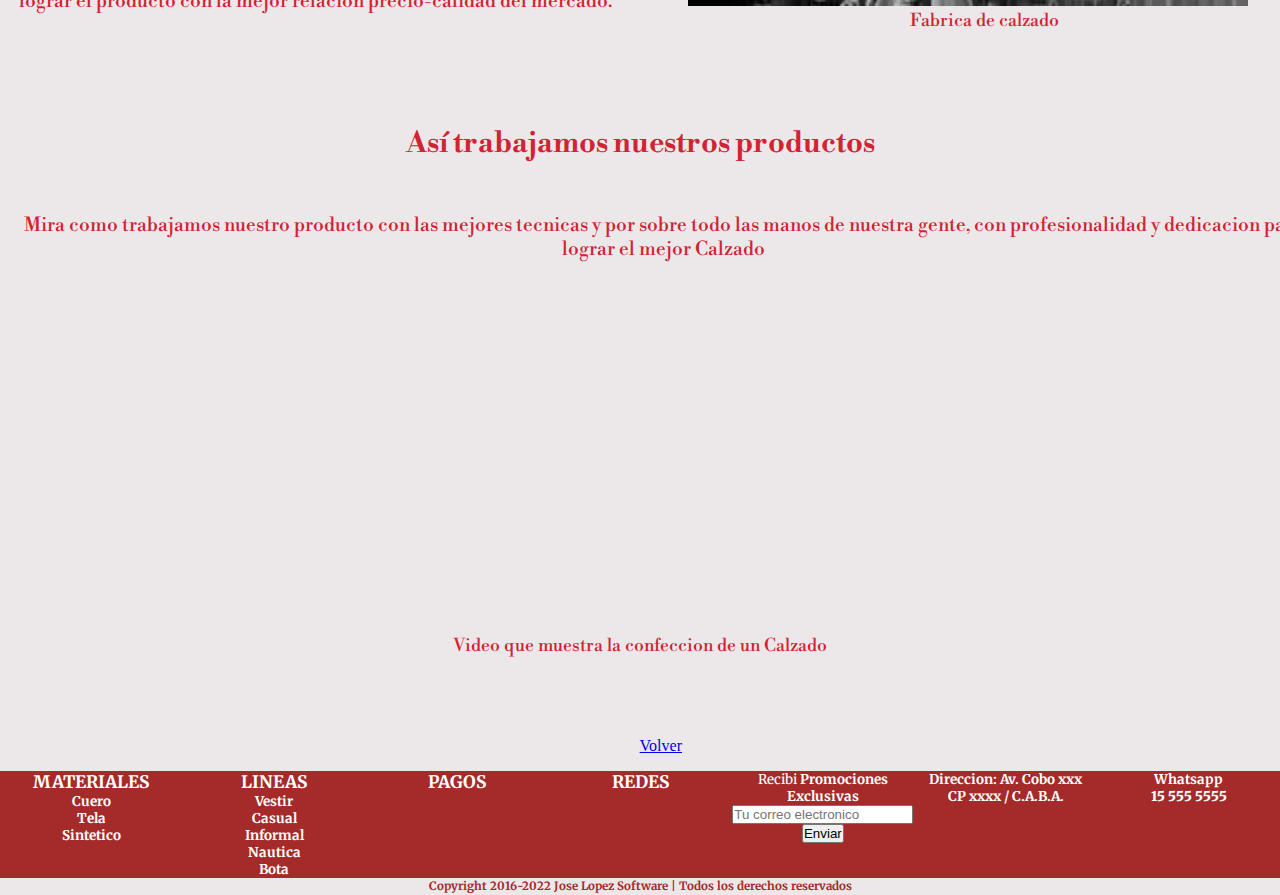
<file: secciones/nosotros.html>
<!DOCTYPE html>
<html lang="en">
<head>
    <meta charset="UTF-8">
    <meta http-equiv="X-UA-Compatible" content="IE=edge">
    <meta name="viewport" content="width=device-width, initial-scale=1.0">
    <link href="https://unpkg.com/aos@2.3.1/dist/aos.css" rel="stylesheet">
    <script src="https://unpkg.com/aos@2.3.1/dist/aos.js"></script>
    <link href="https://cdn.jsdelivr.net/npm/bootstrap@5.1.3/dist/css/bootstrap.min.css" rel="stylesheet" integrity="sha384-1BmE4kWBq78iYhFldvKuhfTAU6auU8tT94WrHftjDbrCEXSU1oBoqyl2QvZ6jIW3" crossorigin="anonymous">
    <link rel="stylesheet" href="https://cdnjs.cloudflare.com/ajax/libs/font-awesome/6.1.1/css/all.min.css" integrity="sha512-KfkfwYDsLkIlwQp6LFnl8zNdLGxu9YAA1QvwINks4PhcElQSvqcyVLLD9aMhXd13uQjoXtEKNosOWaZqXgel0g==" crossorigin="anonymous" referrerpolicy="no-referrer"/>
    <meta name="description" content="jlopez shoes - tenemos mas de cuatro decadas de experiencia en la fabricacion del mejor calzado de hombre y nos sentimos orgullosos de nuestro producto, buscando cada dia superarnos mas">
    <meta name="keywords" content="jlopez shoes - venta online, nosotros, nuestra historia, historia, fabricantes de calzado, calzado de hombre, diseño, materiales, modelos, cueros, telas, sinteticos, zapatos, fabrica">
    <link rel="shortcut icon" href="../imagenes/favicon.png">
    <link rel="stylesheet" href="../estilos/style.css">
    <title>Nosotros - Mas de cuatro decadas Fabricando el mejor Calzado de Hombre</title>
</head>
<body>
    <div class="bodyNosotros">
        <header class="headerNosotros">
            <nav>
                <ul class="principalHeader">
                    <img src="../imagenes/logo.png" alt="logo de la empresa" id="principalHeaderlogo">
                    <li>
                        <a href="../index.html">Home</a>
                    </li>
                    <li>
                        <a href="nosotros.html">Nosotros</a>
                    </li>
                    <li>
                        <a href="catalogo.html">Catalogo</a>
                    </li>
                    <li>
                        <a href="productos.html">Productos</a>
                    </li>
                    <li>
                        <a href="contacto.html">Contacto</a>
                    </li>
                    <li>
                        <a href="sale.html" class="ulliSale">Sale</a>
                    </li>
                </ul>
            </nav>
        </header>
        <main class="mainNosotros">
            <section>
                <h1 class="nosotrosHistoriah1"><b><i>DISEÑO ESTILO Y CONFORT</i></b> son nuestras palabras...</h1>
            </section>
            <section>
                <div class="row">
                    <div class="col">
                            <div id="carouselExampleIndicators" class="carousel slide" data-bs-ride="carousel">
                                <div class="carousel-indicators">
                                  <button type="button" data-bs-target="#carouselExampleIndicators" data-bs-slide-to="0" class="active" aria-current="true" aria-label="Slide 1"></button>
                                  <button type="button" data-bs-target="#carouselExampleIndicators" data-bs-slide-to="1" aria-label="Slide 2"></button>
                                  <button type="button" data-bs-target="#carouselExampleIndicators" data-bs-slide-to="2" aria-label="Slide 3"></button>
                                  <button type="button" data-bs-target="#carouselExampleIndicators" data-bs-slide-to="3" aria-label="Slide 4"></button>
                                  <button type="button" data-bs-target="#carouselExampleIndicators" data-bs-slide-to="4" aria-label="Slide 5"></button>
                                </div>
                                <div class="carousel-inner">
                                  <div class="carousel-item active">
                                    <img src="../imagenes/ncarousel1c.png" class="nCarouselimg"  class="d-block w-100" alt="un par de calzado de hombre">
                                  </div>
                                  <div class="carousel-item">
                                    <img src="../imagenes/ncarousel2c.png" class="nCarouselimg" class="d-block w-100" alt="un par de calzado de hombre">
                                  </div>
                                  <div class="carousel-item">
                                    <img src="../imagenes/ncarousel3c.png" class="nCarouselimg" class="d-block w-100" alt="un par de calzado de hombre">
                                  </div>
                                  <div class="carousel-item">
                                    <img src="../imagenes/ncarousel4c.png" class="nCarouselimg" class="d-block w-100" alt="un par de calzado de hombre">
                                  </div>
                                  <div class="carousel-item">
                                    <img src="../imagenes/ncarousel5c.png" class="nCarouselimg" class="d-block w-100" alt="un par de calzado de hombre">
                                  </div>
                                </div>
                                <button class="carousel-control-prev" type="button" data-bs-target="#carouselExampleIndicators" data-bs-slide="prev">
                                  <span class="carousel-control-prev-icon" aria-hidden="true"></span>
                                  <span class="visually-hidden">Previous</span>
                                </button>
                                <button class="carousel-control-next" type="button" data-bs-target="#carouselExampleIndicators" data-bs-slide="next">
                                  <span class="carousel-control-next-icon" aria-hidden="true"></span>
                                  <span class="visually-hidden">Next</span>
                                </button>
                            </div>
                        </div>
                    </div>
            </section>
            <section>
                <center>
                    <h2 class="nosotrosHistoriah2">Un poco de Historia</h2>
                </center>
            </section>
            <section class="fotoParrafo">
                <div>
                    <center>
                        <h2 class="nosotrosh2Foto">Un <i>Sueño</i> hecho realidad</h2>
                    </center>
                    <p class="nosotrosparrafoComienzo">En <b>jlopez shoes</b> fabricamos <b><i>Calzado de Hombre</i></b> de estilo y calidad por mas de cuatro decadas. Somos una empresa familiar que ha tenido un crecimiento sostenido, teniendo como motor creativo la innovacion constante y la busqueda de la excelencia en nuestros productos.Todos nuestros productos son fabricados integramente con materiales cuidadosamente seleccionados y trabajados de manera artesanal con el fin de lograr colecciones urbanas y contemporaneas. Contamos con una linea completa de calzado para Hombre y trabajamos duramente dia a dia para lograr el producto con la mejor relacion precio-calidad del mercado.</p>
                </div> 
                <div>
                    <figure class="nosotrosImagenfigure">
                        <img src="../imagenes/historiac.png" alt="trabajadores en una fabrica de calzado de hombre" class="nosotrosFoto">
                        <figcaption class="nosotrosTitulofigcaptionuno">Fabrica de calzado</figcaption>
                    </figure>
                </div>
            </section>
            <section class="videoParrafo">
                <div>
                    <div class="nosotrosparrafoVideo">
                        <center>
                            <h2 class="nosotrosh2Video">Así trabajamos nuestros productos</h2>
                        </center>
                        <p class="nosotrosParrafopie">Mira como trabajamos nuestro producto con las mejores tecnicas y por sobre todo las manos de nuestra gente, con profesionalidad y dedicacion para lograr el mejor Calzado</p>
                    </div>
                    <center class="nosotrosVideo">
                        <iframe width="560" height="315" src="https://www.youtube.com/embed/c0Fp4Yo6KZ0" title="YouTube video player" frameborder="0" allow="accelerometer; autoplay; clipboard-write; encrypted-media; gyroscope; picture-in-picture" allowfullscreen ></iframe>
                        <figcaption class="nosotrosTitulofigcaption">Video que muestra la confeccion de un Calzado</figcaption>
                    </center>
                </div>
            </section>
                <center>
                    <div class="botonVolver">
                        <a class="btn btn-outline-secondary" class="btn btn-primary" href="nosotros.html" role="button">Volver</a>
                    </div> 
                </center>   
        </main>
        <footer class="footerSale">
            <section class="footerTarjetasredes">    
                <section class="materialesLineash3">
                    <h3>MATERIALES</h3>
                        <h4>Cuero</h4>
                        <h4>Tela</h4>
                        <h4>Sintetico</h4>
                    </section>
                <section class="materialesLineash3">
                    <h3>LINEAS</h3>
                        <h4>Vestir</h4>
                        <h4>Casual</h4>
                        <h4>Informal</h4>
                        <h4>Nautica</h4>
                        <h4>Bota</h4>
                </section>
                <section class="tarjetasRedesh3">
                    <h3>PAGOS</h3>
                    <div class="faceInstavisamaster">
                        <center>
                            <a href=""><i class="fa-brands fa-cc-visa"></i></a>
                            <a href=""><i class="fa-brands fa-cc-mastercard"></i></a>
                        </center>
                    </div>
                </section>
                <section class="tarjetasRedesh3">
                    <h3>REDES</h3>
                    <div class="faceInstavisamaster">
                        <center>
                            <a href=""><i class="fa-brands fa-facebook"></i></a>
                            <a href=""><i class="fa-brands fa-instagram"></i></a>
                        </center>
                    </div>
                </section>
                <section class="newsletterCorreo">
                    <div  class="newsletterlocacionTelefono">
                        <a href=""><i class="fa-solid fa-envelope"></i></a>
                    </div>
                    <center>
                        <div class="correoEnviar">
                            <p>Recibi <b>Promociones Exclusivas</b></p>
                            <label for="email">
                                 <input type="email" placeholder="Tu correo electronico" name="email">
                            </label>
                        </div>
                        <div>
                            <input type="submit" value="Enviar">
                        </div>
                    </center>
                </section>
                <section class="locationWhatsapp">
                    <center>
                        <div  class="newsletterlocacionTelefono">
                            <a href=""><i class="fa-solid fa-location-dot"></i></a>
                        </div>
                        <div>
                            <h4>Direccion: Av. Cobo xxx</h4>
                            <h4>CP xxxx / C.A.B.A.</h4>
                        </div>
                    </center>
                </section>
                <section class="locationWhatsapp">
                    <center>
                        <div  class="newsletterlocacionTelefono">
                            <a href=""><i class="fa-brands fa-whatsapp"></i></a>
                        </div>
                        <div>
                            <h4>Whatsapp</h4>
                            <h4><b>15 555 5555</b></h4>
                        </div>
                    </center>
                </section>
            </section>
            <section>
                <div class="footerCopy">    
                    <h5>Copyright 2016-2022 Jose Lopez Software | Todos los derechos reservados</h5>
                <div>    
            </section>    
        </footer> 
    </div>
    <script>
        AOS.init();
    </script>
    <script src="https://cdn.jsdelivr.net/npm/bootstrap@5.1.3/dist/js/bootstrap.bundle.min.js" integrity="sha384-ka7Sk0Gln4gmtz2MlQnikT1wXgYsOg+OMhuP+IlRH9sENBO0LRn5q+8nbTov4+1p" crossorigin="anonymous"></script> 
</body>
</html>
</file>
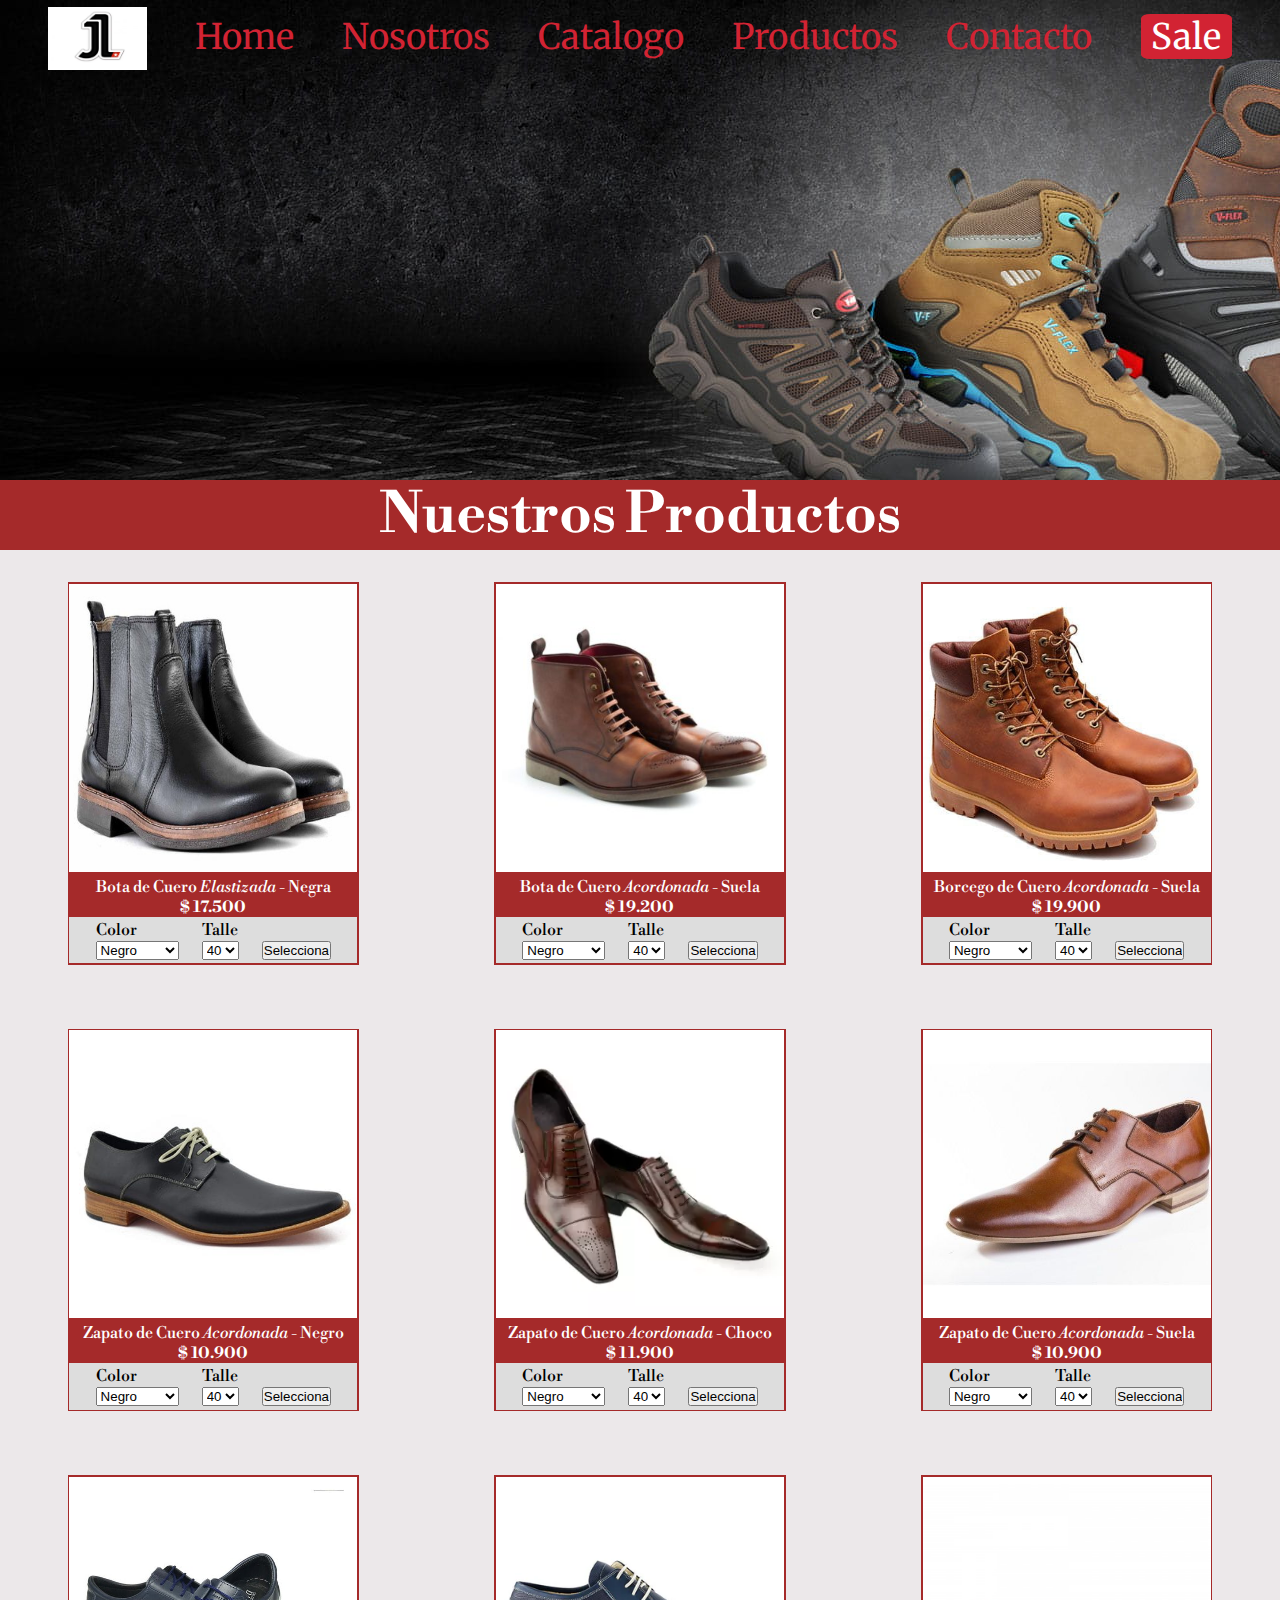
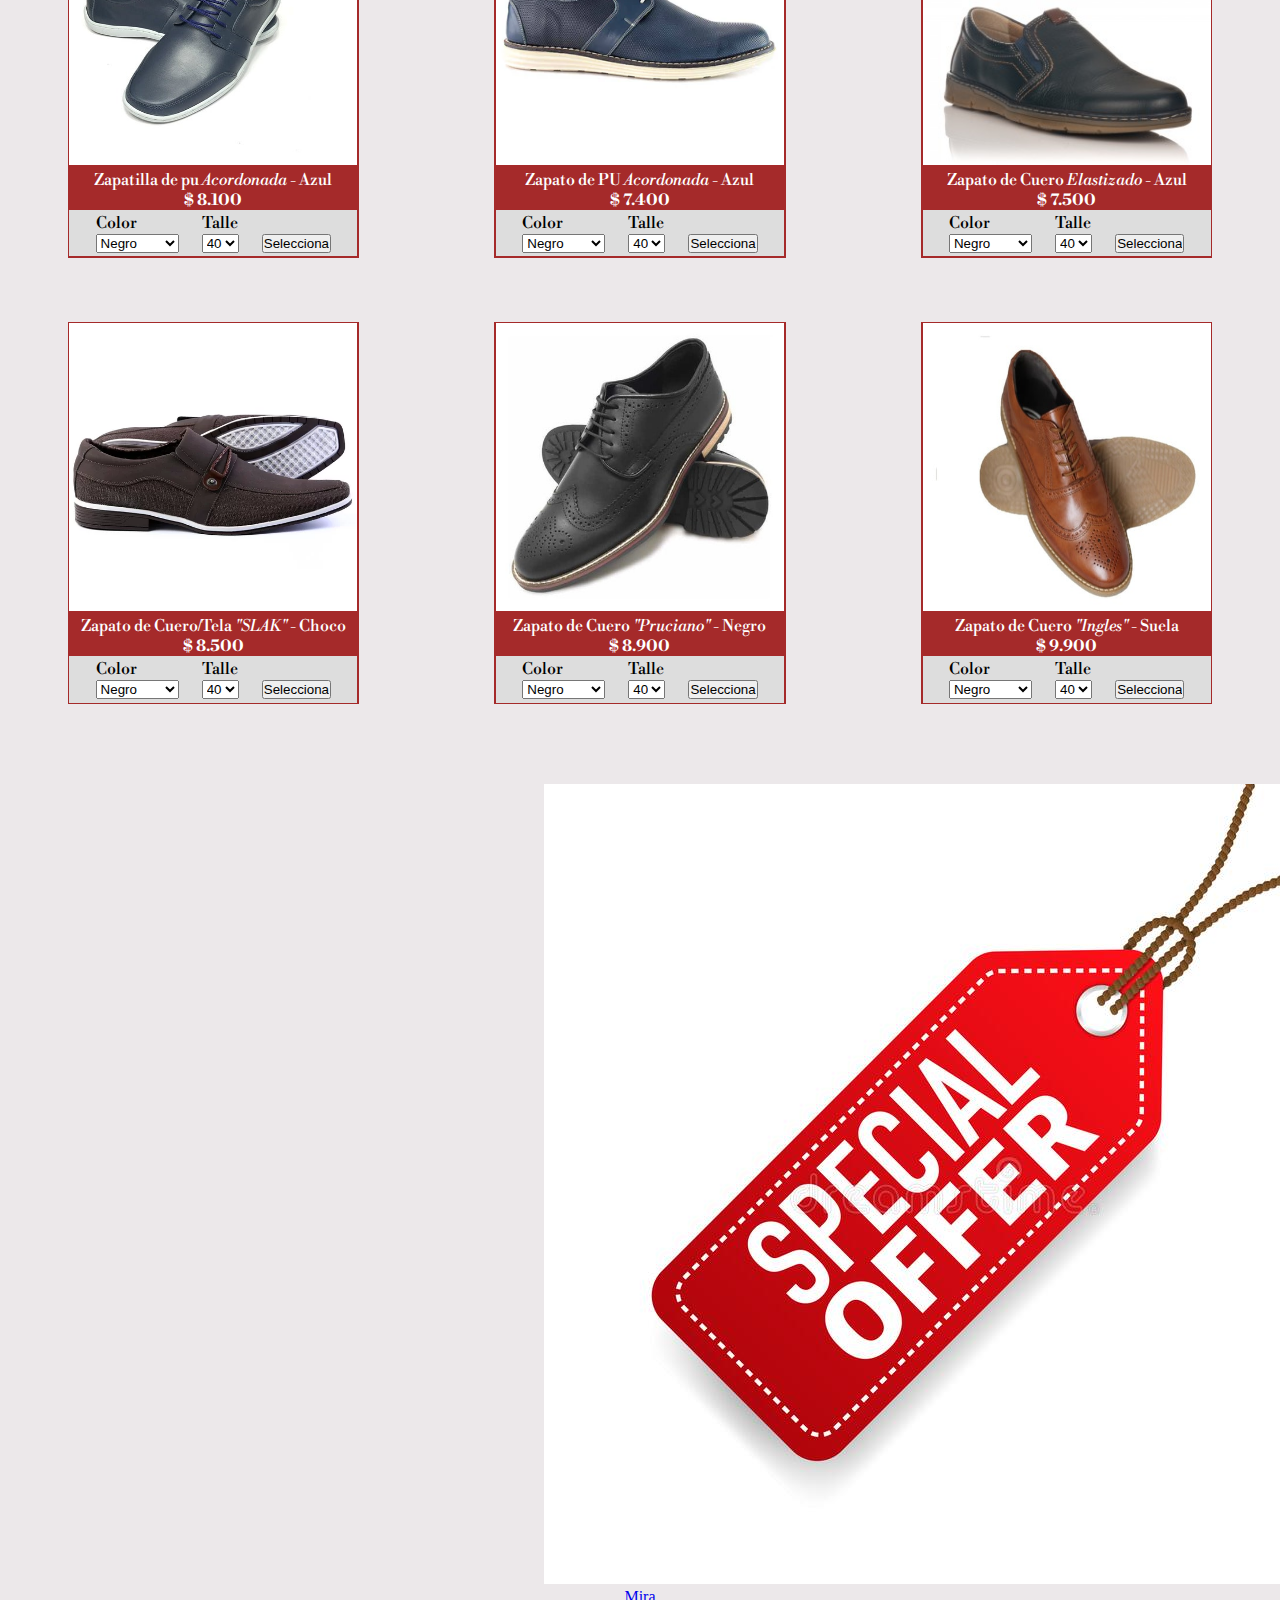
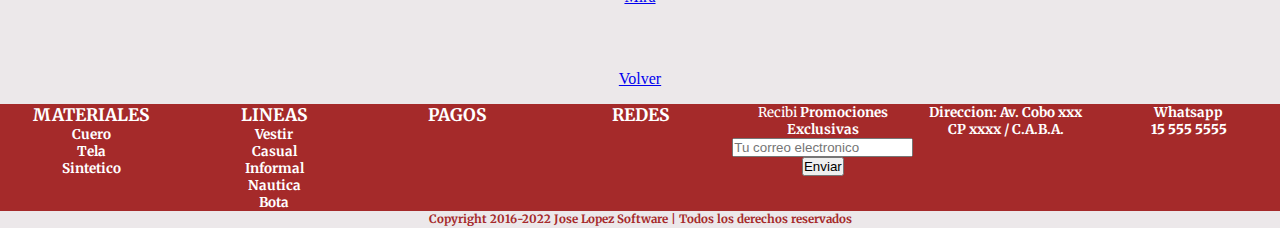
<file: secciones/productos.html>
<!DOCTYPE html>
<html lang="en">
<head>
    <meta charset="UTF-8">
    <meta http-equiv="X-UA-Compatible" content="IE=edge">
    <meta name="viewport" content="width=device-width, initial-scale=1.0">
    <link href="https://unpkg.com/aos@2.3.1/dist/aos.css" rel="stylesheet">
    <script src="https://unpkg.com/aos@2.3.1/dist/aos.js"></script>
    <link href="https://cdn.jsdelivr.net/npm/bootstrap@5.1.3/dist/css/bootstrap.min.css" rel="stylesheet" integrity="sha384-1BmE4kWBq78iYhFldvKuhfTAU6auU8tT94WrHftjDbrCEXSU1oBoqyl2QvZ6jIW3" crossorigin="anonymous">
    <link rel="stylesheet" href="https://cdnjs.cloudflare.com/ajax/libs/font-awesome/6.1.1/css/all.min.css" integrity="sha512-KfkfwYDsLkIlwQp6LFnl8zNdLGxu9YAA1QvwINks4PhcElQSvqcyVLLD9aMhXd13uQjoXtEKNosOWaZqXgel0g==" crossorigin="anonymous" referrerpolicy="no-referrer"/>
    <meta name="description" content="jlopez shoes - nuestros productos estan diseñados para ofrecer el mayor confort y maxima seguridad en su uso, con materiales testeados y de vanguardia para brindar la mejor experiencia">
    <meta name="keywords" content="jlopez shoes - venta online, productos, calzado de hombre, fondo pvc, fondo tr, fondo pu, fondo terminado, acordonado, elastizado, slak, belcro, forro de vadana, Pruciano, ingles, zapato, cuero, tela, conbinado, sintetico, diseño, materiales, modelos, cordones, plantillas">  
    <link rel="shortcut icon" href="../imagenes/favicon.png">
    <link rel="stylesheet" href="../estilos/style.css">
    <title>Productos - La mayor variedad y mejor calidad en Calzado para Hombres</title>
</head>
<body>
    <div class="bodyProductos">
        <header class="headerProductos">
            <nav>
                <ul class="principalHeader">
                    <img src="../imagenes/logo.png" alt="logo de la empresa" id="principalHeaderlogo">
                    <li>
                        <a href="../index.html">Home</a>
                    </li>
                    <li>
                        <a href="nosotros.html">Nosotros</a>
                    </li>
                    <li>
                        <a href="catalogo.html">Catalogo</a>
                    </li>
                    <li>
                        <a href="productos.html">Productos</a>
                    </li>
                    <li>
                        <a href="contacto.html">Contacto</a>
                    </li>
                    <li>
                        <a href="sale.html" class="ulliSale">Sale</a>
                    </li>
                </ul>
            </nav>
        </header>
        <main class="mainProductos">
            <section>
                <center>
                    <h1 class="principalProductosh1">Nuestros Productos</h1>
                </center>     
            </section>
            <section class="productosGaleriasection">
                <div class="productosFotos">
                    <div>
                        <img src="../imagenes/bota1c.png" alt="bota de hombre de cuero color negra" class="productosGaleriafotos">
                    </div>
                    <div>
                        <center>
                            <p>Bota de Cuero <i>Elastizada</i> - Negra</p>
                            <b>$ 17.500</b>
                        </center>
                    </div>
                    <div class="productosColortalle">
                        <div>
                            <p>Color</p>
                            <select name="color">
                                <option value="negro">Negro</option>
                                <option value="suela">Suela</option>
                                <option value="chocolate">Chocolate</option>
                            </select>
                        </div>
                        <div>
                            <p>Talle</p>
                            <select name="talle">
                                <option value="40">40</option>
                                <option value="41">41</option>
                                <option value="42">42</option>
                                <option value="43">43</option>
                                <option value="44">44</option>
                                <option value="45">45</option>
                            </select>
                        </div>
                        <div class="productosColortalleseleccion">
                            <input type="submit" value="Selecciona" class="submitproductossaleComprar">
                        </div>
                    </div>
                </div>
                <div class="productosFotos">
                    <div>
                        <img src="../imagenes/bota2c.png" alt="bota de hombre de cuero color suela" class="productosGaleriafotos">
                    </div>
                    <div>
                        <center>
                            <p>Bota de Cuero <i>Acordonada</i> - Suela</p>
                            <b>$ 19.200</b>
                        </center>
                    </div>
                    <div class="productosColortalle">
                        <div>
                            <p>Color</p>
                            <select name="color">
                                <option value="negro">Negro</option>
                                <option value="suela">Suela</option>
                                <option value="chocolate">Chocolate</option>
                            </select>
                        </div>
                        <div>
                            <p>Talle</p>
                            <select name="talle">
                                <option value="40">40</option>
                                <option value="41">41</option>
                                <option value="42">42</option>
                                <option value="43">43</option>
                                <option value="44">44</option>
                                <option value="45">45</option>
                            </select>
                        </div>
                        <div class="productosColortalleseleccion">
                            <input type="submit" value="Selecciona" class="submitproductossaleComprar">
                        </div>
                    </div>
                </div>
                <div class="productosFotos">
                    <div>
                        <img src="../imagenes/bota3c.png" alt="borcego de hombre de cuero color suela" class="productosGaleriafotos">
                    </div>
                    <div>
                        <center>
                            <p>Borcego de Cuero <i>Acordonada</i> - Suela</p>
                            <b>$ 19.900</b>
                        </center>
                    </div>
                    <div class="productosColortalle">
                        <div>
                            <p>Color</p>
                            <select name="color">
                                <option value="negro">Negro</option>
                                <option value="suela">Suela</option>
                                <option value="chocolate">Chocolate</option>
                            </select>
                        </div>
                        <div>
                            <p>Talle</p>
                            <select name="talle">
                                <option value="40">40</option>
                                <option value="41">41</option>
                                <option value="42">42</option>
                                <option value="43">43</option>
                                <option value="44">44</option>
                                <option value="45">45</option>
                            </select>
                        </div>
                        <div class="productosColortalleseleccion">
                            <input type="submit" value="Selecciona" class="submitproductossaleComprar">
                        </div>
                    </div>
                </div>
                <div class="productosFotos">
                    <div>
                        <img src="../imagenes/vestir2c.png" alt="zapato de hombre de cuero color negro con cordones" class="productosGaleriafotos">
                    </div>
                    <div>
                        <center>
                            <p>Zapato de Cuero <i>Acordonada</i> - Negro</p>
                            <b>$ 10.900</b>
                        </center>
                    </div>
                    <div class="productosColortalle">
                        <div>
                            <p>Color</p>
                            <select name="color">
                                <option value="negro">Negro</option>
                                <option value="suela">Suela</option>
                                <option value="chocolate">Chocolate</option>
                            </select>
                        </div>
                        <div>
                            <p>Talle</p>
                            <select name="talle">
                                <option value="40">40</option>
                                <option value="41">41</option>
                                <option value="42">42</option>
                                <option value="43">43</option>
                                <option value="44">44</option>
                                <option value="45">45</option>
                            </select>
                        </div>
                        <div class="productosColortalleseleccion">
                            <input type="submit" value="Selecciona" class="submitproductossaleComprar">
                        </div>
                    </div>
                </div>
                <div class="productosFotos">
                    <div>
                        <img src="../imagenes/vestir3c.png" alt="zapato de hombre de cuero color chocolate con cordones" class="productosGaleriafotos">
                    </div>
                    <div>
                        <center>
                            <p>Zapato de Cuero <i>Acordonada</i> - Choco</p>
                            <b>$ 11.900</b>
                        </center>
                    </div>
                    <div class="productosColortalle">
                        <div>
                            <p>Color</p>
                            <select name="color">
                                <option value="negro">Negro</option>
                                <option value="suela">Suela</option>
                                <option value="chocolate">Chocolate</option>
                            </select>
                        </div>
                        <div>
                            <p>Talle</p>
                            <select name="talle">
                                <option value="40">40</option>
                                <option value="41">41</option>
                                <option value="42">42</option>
                                <option value="43">43</option>
                                <option value="44">44</option>
                                <option value="45">45</option>
                            </select>
                        </div>
                        <div class="productosColortalleseleccion">
                            <input type="submit" value="Selecciona" class="submitproductossaleComprar">
                        </div>
                    </div>
                </div>
                <div class="productosFotos">
                    <div>
                        <img src="../imagenes/vestir4c.png" alt="zapato de hombre de cuero color suela con cordones" class="productosGaleriafotos">
                    </div>
                    <div>
                        <center>
                            <p>Zapato de Cuero <i>Acordonada</i> - Suela</p>
                            <b>$ 10.900</b>
                        </center>
                    </div>
                    <div class="productosColortalle">
                        <div>
                            <p>Color</p>
                            <select name="color">
                                <option value="negro">Negro</option>
                                <option value="suela">Suela</option>
                                <option value="chocolate">Chocolate</option>
                            </select>
                        </div>
                        <div>
                            <p>Talle</p>
                            <select name="talle">
                                <option value="40">40</option>
                                <option value="41">41</option>
                                <option value="42">42</option>
                                <option value="43">43</option>
                                <option value="44">44</option>
                                <option value="45">45</option>
                            </select>
                        </div>
                        <div class="productosColortalleseleccion">
                            <input type="submit" value="Selecciona" class="submitproductossaleComprar">
                        </div>
                    </div>
                </div>
                <div class="productosFotos">
                    <div>
                        <img src="../imagenes/sport1c.png" alt="zapatilla de hombre de pu color azul de cordones" class="productosGaleriafotos">
                    </div>
                    <div>
                        <center>
                            <p>Zapatilla de pu <i>Acordonada</i> - Azul</p>
                            <b>$ 8.100</b>
                        </center>
                    </div>
                    <div class="productosColortalle">
                        <div>
                            <p>Color</p>
                            <select name="color">
                                <option value="negro">Negro</option>
                                <option value="suela">Suela</option>
                                <option value="chocolate">Chocolate</option>
                            </select>
                        </div>
                        <div>
                            <p>Talle</p>
                            <select name="talle">
                                <option value="40">40</option>
                                <option value="41">41</option>
                                <option value="42">42</option>
                                <option value="43">43</option>
                                <option value="44">44</option>
                                <option value="45">45</option>
                            </select>
                        </div>
                        <div class="productosColortalleseleccion">
                            <input type="submit" value="Selecciona" class="submitproductossaleComprar">
                        </div>
                    </div>
                </div>
                <div class="productosFotos">
                    <div>
                        <img src="../imagenes/sport2c.png" alt="zapato de hombre de pu color azul con cordones" class="productosGaleriafotos">
                    </div>
                    <div>
                        <center>
                            <p>Zapato de PU <i>Acordonada</i> - Azul</p>
                            <b>$ 7.400</b>
                        </center>
                    </div>
                    <div class="productosColortalle">
                        <div>
                            <p>Color</p>
                            <select name="color">
                                <option value="negro">Negro</option>
                                <option value="suela">Suela</option>
                                <option value="chocolate">Chocolate</option>
                            </select>
                        </div>
                        <div>
                            <p>Talle</p>
                            <select name="talle">
                                <option value="40">40</option>
                                <option value="41">41</option>
                                <option value="42">42</option>
                                <option value="43">43</option>
                                <option value="44">44</option>
                                <option value="45">45</option>
                            </select>
                        </div>
                        <div class="productosColortalleseleccion">
                            <input type="submit" value="Selecciona" class="submitproductossaleComprar">
                        </div>
                    </div>
                </div>
                <div class="productosFotos">
                    <div>
                        <img src="../imagenes/sport3c.png" alt="zapato de hombre de pu color azul con cordones" class="productosGaleriafotos">
                    </div>
                    <div>
                        <center>
                            <p>Zapato de Cuero <i>Elastizado</i> - Azul</p>
                            <b>$ 7.500</b>
                        </center>
                    </div>
                    <div class="productosColortalle">
                        <div>
                            <p>Color</p>
                            <select name="color">
                                <option value="negro">Negro</option>
                                <option value="suela">Suela</option>
                                <option value="chocolate">Chocolate</option>
                            </select>
                        </div>
                        <div>
                            <p>Talle</p>
                            <select name="talle">
                                <option value="40">40</option>
                                <option value="41">41</option>
                                <option value="42">42</option>
                                <option value="43">43</option>
                                <option value="44">44</option>
                                <option value="45">45</option>
                            </select>
                        </div>
                        <div class="productosColortalleseleccion">
                            <input type="submit" value="Selecciona" class="submitproductossaleComprar">
                        </div>
                    </div>
                </div>
                <div class="productosFotos">
                    <div>
                        <img src="../imagenes/productos10c.png" alt="zapato de hombre de pu color choco elastizado" class="productosGaleriafotos">
                    </div>
                    <div>
                        <center>
                            <p>Zapato de Cuero/Tela <i>"SLAK"</i> - Choco</p>
                            <b>$ 8.500</b>
                        </center>
                    </div>
                    <div class="productosColortalle">
                        <div>
                            <p>Color</p>
                            <select name="color">
                                <option value="negro">Negro</option>
                                <option value="suela">Suela</option>
                                <option value="chocolate">Chocolate</option>
                            </select>
                        </div>
                        <div>
                            <p>Talle</p>
                            <select name="talle">
                                <option value="40">40</option>
                                <option value="41">41</option>
                                <option value="42">42</option>
                                <option value="43">43</option>
                                <option value="44">44</option>
                                <option value="45">45</option>
                            </select>
                        </div>
                        <div class="productosColortalleseleccion">
                            <input type="submit" value="Selecciona" class="submitproductossaleComprar">
                        </div>
                    </div>
                </div>
                <div class="productosFotos">
                    <div>
                        <img src="../imagenes/productos11c.png" alt="zapato de hombre de pu color negro de cordones" class="productosGaleriafotos">
                    </div>
                    <div>
                        <center>
                            <p>Zapato de Cuero <i>"Pruciano"</i> - Negro</p>
                            <b>$ 8.900</b>
                        </center>
                    </div>
                    <div class="productosColortalle">
                        <div>
                            <p>Color</p>
                            <select name="color">
                                <option value="negro">Negro</option>
                                <option value="suela">Suela</option>
                                <option value="chocolate">Chocolate</option>
                            </select>
                        </div>
                        <div>
                            <p>Talle</p>
                            <select name="talle">
                                <option value="40">40</option>
                                <option value="41">41</option>
                                <option value="42">42</option>
                                <option value="43">43</option>
                                <option value="44">44</option>
                                <option value="45">45</option>
                            </select>
                        </div>
                        <div class="productosColortalleseleccion">
                            <input type="submit" value="Selecciona" class="submitproductossaleComprar">
                        </div>
                    </div>
                </div>
                <div class="productosFotos">
                    <div>
                        <img src="../imagenes/productos12c.png" alt="zapato de hombre de pu color suela de cordones" class="productosGaleriafotos">
                    </div>
                    <div>
                        <center>
                            <p>Zapato de Cuero <i>"Ingles"</i> - Suela</p>
                            <b>$ 9.900</b>
                        </center>
                    </div>
                    <div class="productosColortalle">
                        <div>
                            <p>Color</p>
                            <select name="color">
                                <option value="negro">Negro</option>
                                <option value="suela">Suela</option>
                                <option value="chocolate">Chocolate</option>
                            </select>
                        </div>
                        <div>
                            <p>Talle</p>
                            <select name="talle">
                                <option value="40">40</option>
                                <option value="41">41</option>
                                <option value="42">42</option>
                                <option value="43">43</option>
                                <option value="44">44</option>
                                <option value="45">45</option>
                            </select>
                        </div>
                        <div class="productosColortalleseleccion">
                            <input type="submit" value="Selecciona" class="submitproductossaleComprar">
                        </div>
                    </div>
                </div>
            </section>
            <section class="cardCatalogo">
                <center>
                    <div class="card" style="width: 12rem;">
                        <img src="../imagenes/oferta1c.png" class="card-img-top" alt="">
                        <div class="card-body">
                            <a  class="btn btn-danger" class="btn btn-warning" href="./sale.html" class="btn btn-primary">Mira</a>
                        </div>
                    </div>
                </center>
            </section>
            <center>
                <div class="botonVolver">
                    <a class="btn btn-outline-secondary" class="btn btn-primary" href="productos.html" role="button">Volver</a>
                </div> 
            </center>
        </main>
        <footer class="footerSale">
            <section class="footerTarjetasredes">    
                <section class="materialesLineash3">
                    <h3>MATERIALES</h3>
                        <h4>Cuero</h4>
                        <h4>Tela</h4>
                        <h4>Sintetico</h4>
                    </section>
                <section class="materialesLineash3">
                    <h3>LINEAS</h3>
                        <h4>Vestir</h4>
                        <h4>Casual</h4>
                        <h4>Informal</h4>
                        <h4>Nautica</h4>
                        <h4>Bota</h4>
                </section>
                <section class="tarjetasRedesh3">
                    <h3>PAGOS</h3>
                    <div class="faceInstavisamaster">
                        <center>
                            <a href=""><i class="fa-brands fa-cc-visa"></i></a>
                            <a href=""><i class="fa-brands fa-cc-mastercard"></i></a>
                        </center>
                    </div>
                </section>
                <section class="tarjetasRedesh3">
                    <h3>REDES</h3>
                    <div class="faceInstavisamaster">
                        <center>
                            <a href=""><i class="fa-brands fa-facebook"></i></a>
                            <a href=""><i class="fa-brands fa-instagram"></i></a>
                        </center>
                    </div>
                </section>
                <section class="newsletterCorreo">
                    <div  class="newsletterlocacionTelefono">
                        <a href=""><i class="fa-solid fa-envelope"></i></a>
                    </div>
                    <center>
                        <div class="correoEnviar">
                            <p>Recibi <b>Promociones Exclusivas</b></p>
                            <label for="email">
                                 <input type="email" placeholder="Tu correo electronico" name="email">
                            </label>
                        </div>
                        <div>
                            <input type="submit" value="Enviar">
                        </div>
                    </center>
                </section>
                <section class="locationWhatsapp">
                    <center>
                        <div  class="newsletterlocacionTelefono">
                            <a href=""><i class="fa-solid fa-location-dot"></i></a>
                        </div>
                        <div>
                            <h4>Direccion: Av. Cobo xxx</h4>
                            <h4>CP xxxx / C.A.B.A.</h4>
                        </div>
                    </center>
                </section>
                <section class="locationWhatsapp">
                    <center>
                        <div  class="newsletterlocacionTelefono">
                            <a href=""><i class="fa-brands fa-whatsapp"></i></a>
                        </div>
                        <div>
                            <h4>Whatsapp</h4>
                            <h4><b>15 555 5555</b></h4>
                        </div>
                    </center>
                </section>
            </section>
            <section>
                <div class="footerCopy">    
                    <h5>Copyright 2016-2022 Jose Lopez Software | Todos los derechos reservados</h5>
                <div>    
            </section>    
        </footer> 
    </div>
    <script>
        AOS.init();
    </script>
    <script src="https://cdn.jsdelivr.net/npm/bootstrap@5.1.3/dist/js/bootstrap.bundle.min.js" integrity="sha384-ka7Sk0Gln4gmtz2MlQnikT1wXgYsOg+OMhuP+IlRH9sENBO0LRn5q+8nbTov4+1p" crossorigin="anonymous"></script>    
</body>
</html>
</file>
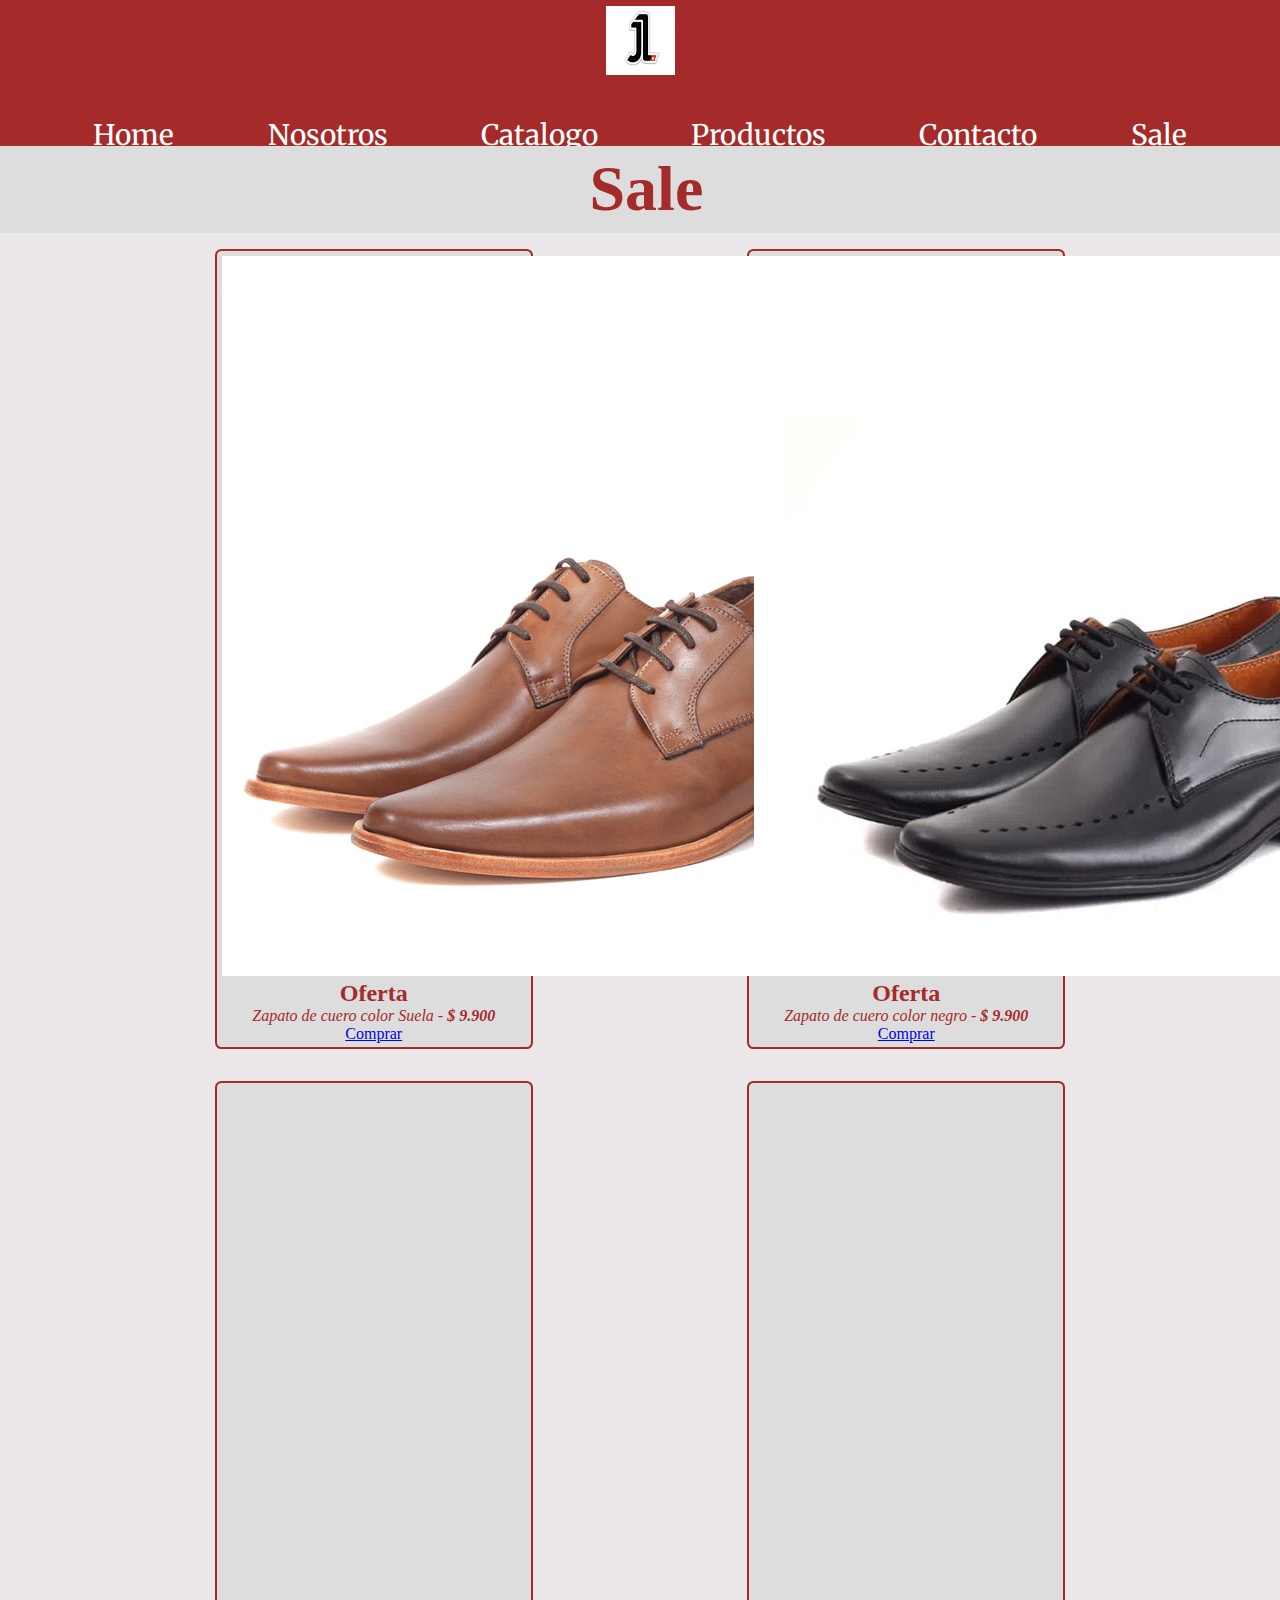
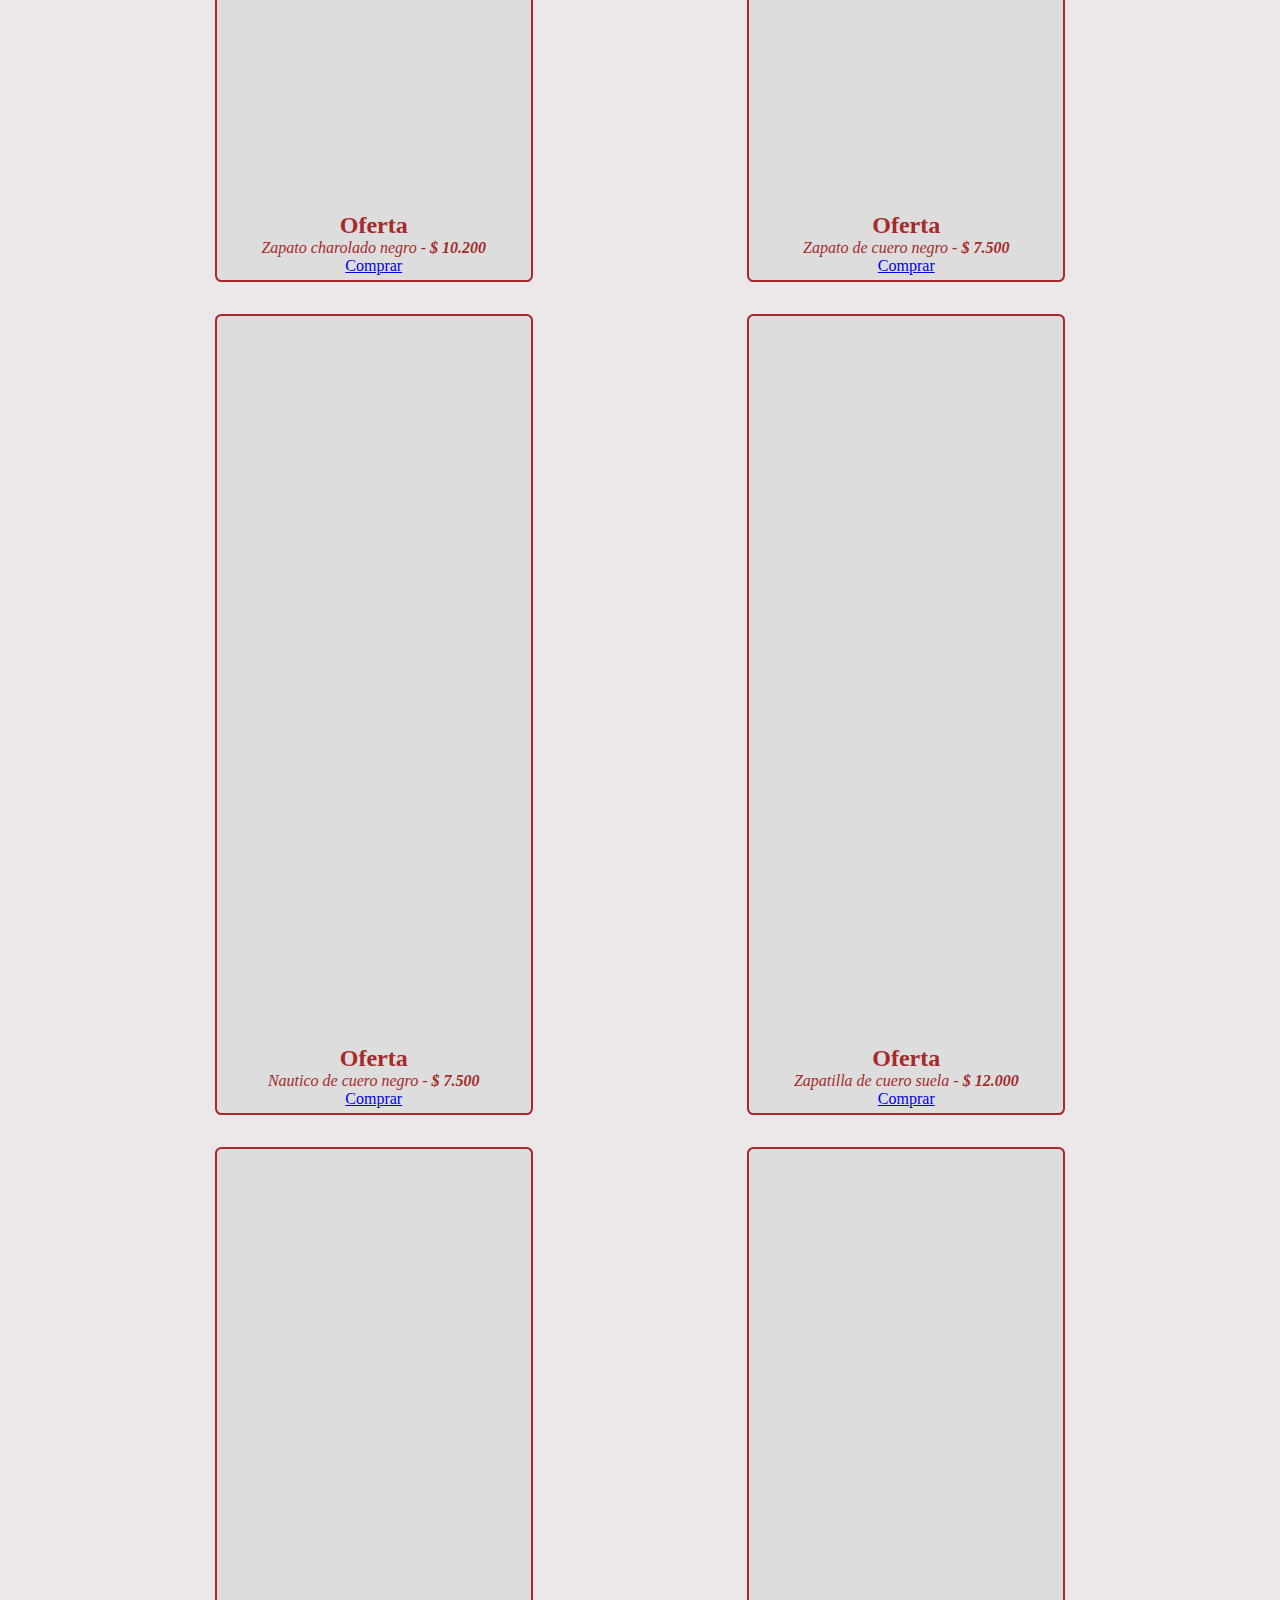
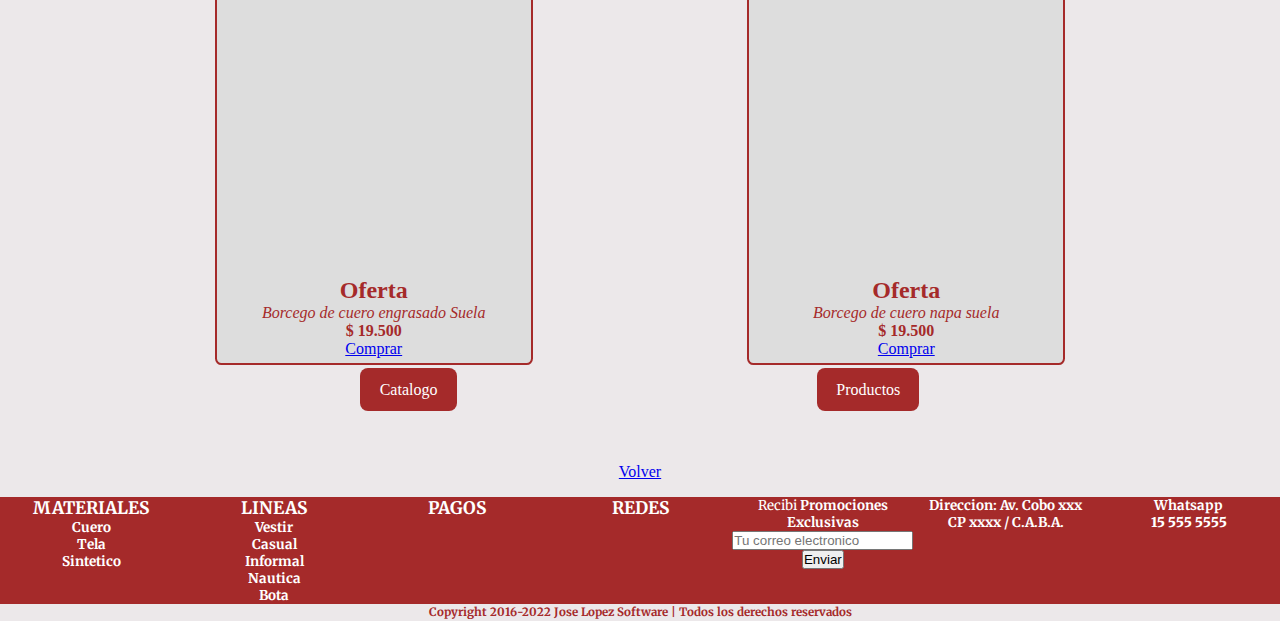
<file: secciones/sale.html>
<!DOCTYPE html>
<html lang="en">
<head>
    <meta charset="UTF-8">
    <meta http-equiv="X-UA-Compatible" content="IE=edge">
    <meta name="viewport" content="width=device-width, initial-scale=1.0">
    <link href="https://unpkg.com/aos@2.3.1/dist/aos.css" rel="stylesheet">
    <script src="https://unpkg.com/aos@2.3.1/dist/aos.js"></script>
    <link href="https://cdn.jsdelivr.net/npm/bootstrap@5.1.3/dist/css/bootstrap.min.css" rel="stylesheet" integrity="sha384-1BmE4kWBq78iYhFldvKuhfTAU6auU8tT94WrHftjDbrCEXSU1oBoqyl2QvZ6jIW3" crossorigin="anonymous">
    <link rel="stylesheet" href="https://cdnjs.cloudflare.com/ajax/libs/font-awesome/6.1.1/css/all.min.css" integrity="sha512-KfkfwYDsLkIlwQp6LFnl8zNdLGxu9YAA1QvwINks4PhcElQSvqcyVLLD9aMhXd13uQjoXtEKNosOWaZqXgel0g==" crossorigin="anonymous" referrerpolicy="no-referrer"/>
    <meta name="description" content="jlopez shoes - la mejor relacion precio calidad del mercado y los mejores diseños de calzado de hombre para vos">
    <meta name="keywords" content="jlopez shoes - venta online, sale, calzado de hombre, las mejores ofertas, oferta ,Promociones, diseño, materiales, modelos, zapato">
    <link rel="shortcut icon" href="../imagenes/favicon.png">
    <link rel="stylesheet" href="../estilos/style.css">
    <title>Sale - La mayor y mejor oferta en Calzado para Hombres</title>
</head>
<body>
    <div class="bodyContactosale">
        <header class="headerContactosale">
            <div>
                <center>
                    <img src="../imagenes/logo.png" alt="logo de la empresa" id="headercontactoSalelogo" data-aos="flip-right">
                </center>
            </div>
            <nav>
                <ul class="principalheaderContactosale">
                    <li>
                        <a href="../index.html" class="colornavContactosale">Home</a>
                    </li>
                    <li>
                        <a href="nosotros.html" class="colornavContactosale">Nosotros</a>
                    </li>
                    <li>
                        <a href="catalogo.html" class="colornavContactosale">Catalogo</a>
                    </li>
                    <li>
                        <a href="productos.html" class="colornavContactosale">Productos</a>
                    </li>
                    <li>
                        <a href="contacto.html" class="colornavContactosale">Contacto</a>
                    </li>
                    <li>
                        <a href="sale.html" class="colornavContactosale">Sale</a>
                    </li> 
                </ul>
            </nav>
        </header>                 
        <main class="mainContactosale">
            <section>
                <h1 class="contactoSaleh1">Sale</h1>
            </section>
            <section class="cardSale">
                <div class="card" style="width: 19em;">
                    <img src="../imagenes/sale1c.png" class="card-img-top" alt="un par de zapatos de vestir de hombre de cuero color suela" data-aos="fade-down">
                    <div class="card-body">
                      <h2 class="card-title">Oferta</h2>
                      <p class="card-text"><i>Zapato de cuero color Suela - <b>$ 9.900</b></i></p>
                      <a href="#" class="btn btn-outline-danger" class="btn btn-primary">Comprar</a>
                    </div>
                </div>
                <div class="card" style="width: 19em;">
                    <img src="../imagenes/sale2c.png" class="card-img-top" alt="un par de zapatos de vestir de hombre de cuero color negro" data-aos="fade-down">
                    <div class="card-body">
                      <h2 class="card-title">Oferta</h2>
                      <p class="card-text"><i>Zapato de cuero color negro - <b>$ 9.900</b></i></p>
                      <a href="#" class="btn btn-outline-danger" class="btn btn-primary">Comprar</a>
                    </div>
                </div>      
            </section>
            <section class="cardSale">
                <div class="card" style="width: 19em;">
                    <img src="../imagenes/sale3c.png" class="card-img-top" alt="un par de calzado de vestir de hombre de cuero charolado negro" data-aos="fade-down">
                    <div class="card-body">
                      <h2 class="card-title">Oferta</h2>
                      <p class="card-text"><i>Zapato charolado negro - <b>$ 10.200</b></i></p>
                      <a href="#" class="btn btn-outline-danger" class="btn btn-primary">Comprar</a>
                    </div>
                </div>
                <div class="card" style="width: 19em;">
                    <img src="../imagenes/sale4c.png" class="card-img-top" alt="un par de zapato de hombre de cuero negro" data-aos="fade-down">
                    <div class="card-body">
                      <h2 class="card-title">Oferta</h2>
                      <p class="card-text"><i>Zapato de cuero negro - <b>$ 7.500</b></i></p>
                      <a href="#" class="btn btn-outline-danger" class="btn btn-primary">Comprar</a>
                    </div>
                </div>      
            </section><section class="cardSale">
                <div class="card" style="width: 19em;">
                    <img src="../imagenes/sale5c.png" class="card-img-top" alt="un par de nauticos de hombre de cuero color negro" data-aos="fade-down">
                    <div class="card-body">
                      <h2 class="card-title">Oferta</h2>
                      <p class="card-text"><i>Nautico de cuero negro - <b>$ 7.500</b></i></p>
                      <a href="#" class="btn btn-outline-danger" class="btn btn-primary">Comprar</a>
                    </div>
                </div>
                <div class="card" style="width: 19em;">
                    <img src="../imagenes/sale6c.png" class="card-img-top" alt="zapatilla de hombre de cuero color suela" data-aos="fade-down">
                    <div class="card-body">
                      <h2 class="card-title">Oferta</h2>
                      <p class="card-text"><i>Zapatilla de cuero suela - <b>$ 12.000</b></i></p>
                      <a href="#" class="btn btn-outline-danger" class="btn btn-primary">Comprar</a>
                    </div>
                </div>      
            </section><section class="cardSale">
                <div class="card" style="width: 19em;">
                    <img src="../imagenes/sale7c.png" class="card-img-top" alt="borcego de hombre de cuero engrasado suela" data-aos="fade-down">
                    <div class="card-body">
                      <h2 class="card-title">Oferta</h2>
                      <p class="card-text"><i>Borcego de cuero engrasado Suela</i></p>
                      <p><b>$ 19.500</b></p>
                      <a href="#" class="btn btn-outline-danger" class="btn btn-primary">Comprar</a>
                    </div>
                </div>
                <div class="card" style="width: 19em;">
                    <img src="../imagenes/sale8c.png" class="card-img-top" alt="borcego de hombre de cuero napa suela" data-aos="fade-down">
                    <div class="card-body">
                      <h2 class="card-title">Oferta</h2>
                      <p class="card-text"><i>Borcego de cuero napa suela</i></p>
                      <p><b>$ 19.500</b></p>
                      <a href="#" class="btn btn-outline-danger" class="btn btn-primary">Comprar</a>
                    </div>
                </div>      
            </section>
            <section class="salebuttonEnlace">
                <div>
                    <a href="catalogo.html" class="btn--salecatalogo">Catalogo</a>
                </div>
                <div>
                    <a href="productos.html" class="btn--saleproductos">Productos</a>
                </div>
            </section>
            <center>
                <div class="botonVolver">
                    <a class="btn btn-outline-secondary" class="btn btn-primary" href="sale.html" role="button">Volver</a>
                </div> 
            </center>
        </main>
        <footer class="footerSale">
            <section class="footerTarjetasredes">    
                <section class="materialesLineash3">
                    <h3>MATERIALES</h3>
                        <h4>Cuero</h4>
                        <h4>Tela</h4>
                        <h4>Sintetico</h4>
                    </section>
                <section class="materialesLineash3">
                    <h3>LINEAS</h3>
                        <h4>Vestir</h4>
                        <h4>Casual</h4>
                        <h4>Informal</h4>
                        <h4>Nautica</h4>
                        <h4>Bota</h4>
                </section>
                <section class="tarjetasRedesh3">
                    <h3>PAGOS</h3>
                    <div class="faceInstavisamaster">
                        <center>
                            <a href=""><i class="fa-brands fa-cc-visa"></i></a>
                            <a href=""><i class="fa-brands fa-cc-mastercard"></i></a>
                        </center>
                    </div>
                </section>
                <section class="tarjetasRedesh3">
                    <h3>REDES</h3>
                    <div class="faceInstavisamaster">
                        <center>
                            <a href=""><i class="fa-brands fa-facebook"></i></a>
                            <a href=""><i class="fa-brands fa-instagram"></i></a>
                        </center>
                    </div>
                </section>
                <section class="newsletterCorreo">
                    <div  class="newsletterlocacionTelefono">
                        <a href=""><i class="fa-solid fa-envelope"></i></a>
                    </div>
                    <center>
                        <div class="correoEnviar">
                            <p>Recibi <b>Promociones Exclusivas</b></p>
                            <label for="email">
                                 <input type="email" placeholder="Tu correo electronico" name="email">
                            </label>
                        </div>
                        <div>
                            <input type="submit" value="Enviar">
                        </div>
                    </center>
                </section>
                <section class="locationWhatsapp">
                    <center>
                        <div  class="newsletterlocacionTelefono">
                            <a href=""><i class="fa-solid fa-location-dot"></i></a>
                        </div>
                        <div>
                            <h4>Direccion: Av. Cobo xxx</h4>
                            <h4>CP xxxx / C.A.B.A.</h4>
                        </div>
                    </center>
                </section>
                <section class="locationWhatsapp">
                    <center>
                        <div  class="newsletterlocacionTelefono">
                            <a href=""><i class="fa-brands fa-whatsapp"></i></a>
                        </div>
                        <div>
                            <h4>Whatsapp</h4>
                            <h4><b>15 555 5555</b></h4>
                        </div>
                    </center>
                </section>
            </section>
            <section>
                <div class="footerCopy">    
                    <h5>Copyright 2016-2022 Jose Lopez Software | Todos los derechos reservados</h5>
                <div>    
            </section>    
        </footer> 
    </div>
    <script>
        AOS.init();
    </script>
    <script src="https://cdn.jsdelivr.net/npm/bootstrap@5.1.3/dist/js/bootstrap.bundle.min.js" integrity="sha384-ka7Sk0Gln4gmtz2MlQnikT1wXgYsOg+OMhuP+IlRH9sENBO0LRn5q+8nbTov4+1p" crossorigin="anonymous"></script> 
</body>
</html>
</file>
<file: estilos/style.css>
@import url("https://fonts.googleapis.com/css2?family=Merriweather&display=swap");
@import url("https://fonts.googleapis.com/css2?family=Anek+Gujarati&family=Libre+Baskerville:wght@700&family=Merriweather:wght@400;700&display=swap");
@import url("https://fonts.googleapis.com/css2?family=Anek+Gujarati&family=Libre+Baskerville:wght@700&family=Libre+Bodoni:ital@1&family=Merriweather:wght@400;700&display=swap");
* {
  padding: 0;
  margin: 0;
}

.botonVolver {
  margin: auto;
  margin-bottom: 1em;
  margin-top: 1em;
}

.footerTarjetasredes {
  display: -webkit-box;
  display: -ms-flexbox;
  display: flex;
  -webkit-box-orient: horizontal;
  -webkit-box-direction: normal;
      -ms-flex-direction: row;
          flex-direction: row;
  font-family: 'Merriweather', serif;
  font-size: 0.6em;
  background-color: brown;
  color: #ffffff;
  margin-bottom: 0;
  margin-top: auto;
  width: 100vw;
}

.materialesLineash3 {
  display: -webkit-box;
  display: -ms-flexbox;
  display: flex;
  -webkit-box-orient: vertical;
  -webkit-box-direction: normal;
      -ms-flex-direction: column;
          flex-direction: column;
  -webkit-box-align: center;
      -ms-flex-align: center;
          align-items: center;
  color: #ffffff;
  width: 100vw;
}

.tarjetasRedesh3 {
  display: -webkit-box;
  display: -ms-flexbox;
  display: flex;
  -webkit-box-orient: vertical;
  -webkit-box-direction: normal;
      -ms-flex-direction: column;
          flex-direction: column;
  -webkit-box-align: center;
      -ms-flex-align: center;
          align-items: center;
  color: #ffffff;
  width: 100vw;
}

h3 {
  font-size: 1.8em;
}

h4 {
  font-size: 1.4em;
}

h5 {
  font-size: 1.2em;
}

.faceInstavisamaster a i {
  color: #ffffff;
  font-size: 3em;
  -webkit-box-orient: vertical;
  -webkit-box-direction: normal;
      -ms-flex-direction: column;
          flex-direction: column;
  margin-top: 0.5em;
  padding: 0.1em;
}

.faceInstavisamaster a i:hover {
  color: yellow;
}

.newsletterlocacionTelefono a i {
  color: #ffffff;
  font-size: 3em;
  margin-top: 0.1em;
  margin-bottom: 0.25em;
}

.newsletterlocacionTelefono a i:hover {
  color: yellow;
}

.correoEnviar {
  font-size: 1.4em;
  color: #ffffff;
}

.locationWhatsapp {
  width: 100vw;
}

.newsletterCorreo {
  display: -webkit-box;
  display: -ms-flexbox;
  display: flex;
  -webkit-box-orient: vertical;
  -webkit-box-direction: normal;
      -ms-flex-direction: column;
          flex-direction: column;
  -webkit-box-align: center;
      -ms-flex-align: center;
          align-items: center;
  width: 100vw;
}

.footerCopy {
  background-color: #ece8ea;
  color: brown;
  font-family: 'Merriweather', serif;
  font-size: 0.6em;
  text-align: center;
  height: 1.5em;
  padding: 0.1em;
  margin-bottom: 0;
  width: 100vw;
}

.principalheaderContactosale {
  font-family: 'Merriweather', serif;
  font-size: 1.8em;
  display: -webkit-box;
  display: -ms-flexbox;
  display: flex;
  text-decoration: none;
  -webkit-box-pack: space-evenly;
      -ms-flex-pack: space-evenly;
          justify-content: space-evenly;
  height: 1.1em;
}

.cardSale {
  display: -webkit-box;
  display: -ms-flexbox;
  display: flex;
  -webkit-box-orient: horizontal;
  -webkit-box-direction: normal;
      -ms-flex-direction: row;
          flex-direction: row;
  -webkit-box-pack: space-evenly;
      -ms-flex-pack: space-evenly;
          justify-content: space-evenly;
  -webkit-box-align: stretch;
      -ms-flex-align: stretch;
          align-items: stretch;
  text-align: center;
  width: 100vw;
  padding: 1em 0;
}

.cardSale .card {
  background-color: #dddddd;
  padding: 0.3em;
  color: brown;
  border: 0.16em solid brown;
  border-radius: 0.4em;
  width: 100vw;
}

.cardSale .card-body {
  text-align: center;
}

.bodyContactosale {
  display: -ms-grid;
  display: grid;
  -ms-grid-columns: 1fr;
      grid-template-columns: 1fr;
  -ms-grid-rows: auto auto auto;
      grid-template-rows: auto auto auto;
  background-color: #ece8ea;
  width: 100vw;
}

.mainContactosale {
  width: 100vw;
}

.headerContactosale {
  display: -ms-grid;
  display: grid;
  -ms-grid-columns: 1fr;
      grid-template-columns: 1fr;
  -ms-grid-rows: auto;
      grid-template-rows: auto;
  background-color: brown;
  width: 100vw;
}

.headerContactosale #headercontactoSalelogo {
  height: 4.3em;
  width: 4.3em;
  margin-top: 0.4em;
  margin-bottom: 2.2em;
}

.headerContactosale .colornavContactosale {
  font-size: 0.98em;
  font-family: 'Merriweather', serif;
  color: #ffffff;
}

.contactoSaleh1 {
  text-align: center;
  background-color: #dddddd;
  color: brown;
  font-size: 4em;
  padding: 0.1em;
  width: 100vw;
}

.contactoFormulario {
  text-align: center;
  color: #d22333;
  font-family: 'Merriweather', serif;
  font-size: 1.4em;
  margin: 3em 0;
  padding: 0 6em;
  width: 100vw;
}

.botonContacto {
  display: -webkit-inline-box;
  display: -ms-inline-flexbox;
  display: inline-flex;
  -ms-flex-line-pack: center;
      align-content: center;
  -webkit-box-pack: center;
      -ms-flex-pack: center;
          justify-content: center;
  background-color: brown;
  color: #ffffff;
  font-size: 1.1em;
  height: 3em;
  width: 7em;
  border-radius: 0.4em;
  border: none;
  cursor: pointer;
  -webkit-transition: .3s ease all;
  transition: .3s ease all;
  position: relative;
  overflow: hidden;
  margin-top: 0.55em;
  margin-bottom: 6em;
}

.botonContacto::after {
  content: "";
  width: 100%;
  height: 100%;
  background-color: #7D3C98;
  position: absolute;
  z-index: 1;
  top: -3em;
  left: 0;
  -webkit-transition: .3s ease-in-out all;
  transition: .3s ease-in-out all;
}

.botonContacto span {
  position: relative;
  z-index: 2;
  -webkit-transition: .3s ease all;
  transition: .3s ease all;
}

.botonContacto:hover::after {
  top: 0;
}

.contactoButton {
  display: -webkit-box;
  display: -ms-flexbox;
  display: flex;
  -webkit-box-pack: space-evenly;
      -ms-flex-pack: space-evenly;
          justify-content: space-evenly;
  margin-bottom: 2.4em;
  margin-top: 0.8em;
}

.btn--productos {
  text-decoration: none;
  font-size: 1.2em;
  background-color: #ece8ea;
  padding: 0.5em 1em;
  border-radius: 0.5em;
  border: 0.1em solid brown;
  color: brown;
}

.btn--catalogo {
  text-decoration: none;
  font-size: 1.2em;
  background-color: #ece8ea;
  padding: 0.5em 1em;
  border-radius: 0.5em;
  border: 0.1em solid brown;
  color: brown;
}

.salebuttonEnlace {
  display: -webkit-box;
  display: -ms-flexbox;
  display: flex;
  -webkit-box-pack: space-evenly;
      -ms-flex-pack: space-evenly;
          justify-content: space-evenly;
  margin-bottom: 4em;
}

.saleButton, .btn--salecatalogo, .btn--saleproductos {
  text-decoration: none;
  background-color: brown;
  color: #ffffff;
  border-radius: 0.5em;
  padding: 0.8em 1.2em;
}

.bodyCatalogo {
  display: -ms-grid;
  display: grid;
  -ms-grid-columns: 1fr;
      grid-template-columns: 1fr;
  -ms-grid-rows: auto auto auto;
      grid-template-rows: auto auto auto;
  font-family: 'Merriweather', serif;
  background-color: #ece8ea;
}

.headerCatalogo {
  background-image: url(../imagenes/fondocatalogoc.png);
  height: 30em;
  width: 100vw;
}

.mainCatalogo {
  background-color: #ece8ea;
  width: 100vw;
}

.principalCatalogoh1 {
  font-size: 3.5em;
  color: #7D3C98;
  padding: 0.4em 0;
}

.catalogoPublicidad {
  display: -webkit-box;
  display: -ms-flexbox;
  display: flex;
  -webkit-box-orient: vertical;
  -webkit-box-direction: normal;
      -ms-flex-direction: column;
          flex-direction: column;
  justify-items: center;
  -webkit-box-align: center;
      -ms-flex-align: center;
          align-items: center;
  background-color: #D7BDE2;
}

.catalogoPublicidadh2 {
  font-size: 2em;
  color: #7D3C98;
  padding: 0.4em;
}

.catalogoPublicidadp {
  font-size: 1.6em;
  padding: 0.8em 1.4em;
  color: #7D3C98;
}

.catalogoLonuevoh2 {
  font-size: 1.8em;
  padding: 0.8em;
  color: #ffffff;
  background-color: brown;
  margin-top: 1em;
}

.catalogoFiguremain {
  display: -webkit-box;
  display: -ms-flexbox;
  display: flex;
  -webkit-box-orient: horizontal;
  -webkit-box-direction: normal;
      -ms-flex-direction: row;
          flex-direction: row;
  -webkit-box-pack: space-evenly;
      -ms-flex-pack: space-evenly;
          justify-content: space-evenly;
  -webkit-box-align: baseline;
      -ms-flex-align: baseline;
          align-items: baseline;
  text-align: center;
  gap: 2em;
}

.imagenesCatalogo {
  background-color: #C39BD3;
  border: 0.13em dashed #7D3C98;
  border-radius: 0.6em;
  height: 26em;
  width: 30em;
  margin-top: 2em;
  padding: 0.2em;
  -webkit-box-shadow: 1em 0.8em 0.8em #C39BD3;
          box-shadow: 1em 0.8em 0.8em #C39BD3;
}

.catalogoArth2 {
  font-size: 1.5em;
  color: brown;
  padding: 0.1em;
  margin-top: 0.6em;
}

.catalogoDescripcionfoto {
  font-size: 1em;
  color: #7D3C98;
  padding: 0.3em;
}

.catalogoFigurefondo {
  margin: 2em 0;
}

.cardCatalogo {
  margin: 3em 0;
}

.fondoclarooscuro {
  display: -webkit-box;
  display: -ms-flexbox;
  display: flex;
}

.fondoscatalogoClaro {
  width: 100%;
  height: 1em;
  background-color: #C39BD3;
  margin-top: 1.7em;
}

.fondoscatalogoOscuro {
  width: 100%;
  height: 1em;
  background-color: #7D3C98;
  margin-top: 1.7em;
}

.bodyProductos {
  display: -ms-grid;
  display: grid;
  -ms-grid-columns: 1fr;
      grid-template-columns: 1fr;
  -ms-grid-rows: auto auto auto;
      grid-template-rows: auto auto auto;
  background-color: #ece8ea;
  width: 100vw;
}

.mainProductos {
  display: -ms-grid;
  display: grid;
  -ms-grid-columns: 1fr;
      grid-template-columns: 1fr;
  -ms-grid-rows: auto auto auto;
      grid-template-rows: auto auto auto;
  background-color: #ece8ea;
  width: 100vw;
}

.headerProductos {
  background-image: url(../imagenes/fondoprodustosc.png);
  height: 30em;
  width: 100vw;
}

.principalProductosh1 {
  background-color: brown;
  color: #ffffff;
  font-family: 'Libre Bodoni', serif;
  font-size: 3.5em;
  width: 100vw;
  margin-bottom: 0;
}

.productosGaleriasection {
  display: -ms-grid;
  display: grid;
  -ms-grid-columns: 1fr 1fr 1fr;
      grid-template-columns: 1fr 1fr 1fr;
  justify-items: center;
  background-color: #ece8ea;
}

.productosGaleriasection .productosFotos {
  background-color: brown;
  font-family: 'Libre Bodoni', serif;
  font-size: 1em;
  color: #ffffff;
  margin-top: 2em;
  margin-bottom: 2em;
  padding: 0.1em;
}

.productosGaleriasection .productosFotos .productosGaleriafotos {
  height: 18em;
  width: 18em;
}

.productosGaleriasection .productosFotos .productosColortalle {
  display: -webkit-box;
  display: -ms-flexbox;
  display: flex;
  -webkit-box-orient: horizontal;
  -webkit-box-direction: normal;
      -ms-flex-direction: row;
          flex-direction: row;
  -webkit-box-pack: space-evenly;
      -ms-flex-pack: space-evenly;
          justify-content: space-evenly;
  background-color: #dddddd;
  color: black;
  font-family: 'Libre Bodoni', serif;
  font-size: 1em;
  padding: 0.2em;
}

.productosGaleriasection .productosFotos .productosColortalle .productosColortalleseleccion {
  display: -webkit-box;
  display: -ms-flexbox;
  display: flex;
  -webkit-box-orient: vertical;
  -webkit-box-direction: normal;
      -ms-flex-direction: column;
          flex-direction: column;
  -webkit-box-pack: end;
      -ms-flex-pack: end;
          justify-content: end;
}

.bodyNosotros {
  display: -ms-grid;
  display: grid;
  -ms-grid-columns: 1fr;
      grid-template-columns: 1fr;
  -ms-grid-rows: auto auto auto;
      grid-template-rows: auto auto auto;
  width: 100vw;
}

.headerNosotros {
  background-image: url(../imagenes/fondonosotrosc.png);
  height: 30em;
  width: 100vw;
}

.mainNosotros {
  display: -ms-grid;
  display: grid;
  -ms-grid-columns: 1fr;
      grid-template-columns: 1fr;
  -ms-grid-rows: auto auto;
      grid-template-rows: auto auto;
  background-color: #ece8ea;
  width: 100vw;
}

.nosotrosHistoriah1 {
  text-align: center;
  font-family: 'Libre Bodoni', serif;
  font-size: 2.6em;
  color: #ffffff;
  background-color: brown;
  padding: 0.5em;
  margin-bottom: 0;
  width: 100vw;
}

.row {
  width: 100vw;
  text-align: center;
  margin: auto;
}

.col {
  background-color: #b48c8c;
  padding: 1em;
  width: 100vw;
}

.nCarouselimg {
  border: 0.18em solid #ece8ea;
  height: 26em;
  width: 30em;
}

.nosotrosHistoriah2 {
  font-family: 'Libre Bodoni', serif;
  font-size: 2.5em;
  color: #d22333;
  margin-top: 0.8em;
  padding-bottom: 1em;
  width: 100vw;
}

.fotoParrafo {
  display: -webkit-box;
  display: -ms-flexbox;
  display: flex;
  justify-items: center;
  -webkit-box-align: center;
      -ms-flex-align: center;
          align-items: center;
  width: 100vw;
  margin-bottom: 2em;
}

.fotoParrafo .nosotrosh2Foto {
  font-family: 'Libre Bodoni', serif;
  font-size: 1.8em;
  color: #d22333;
  margin: 1em 1em;
}

.fotoParrafo .nosotrosparrafoComienzo {
  font-family: 'Libre Bodoni', serif;
  font-size: 1.2em;
  color: #d22333;
  padding: 1em;
}

.videoParrafo {
  margin: 2em 0;
  width: 100vw;
}

.videoParrafo .nosotrosparrafoVideo {
  font-family: 'Libre Bodoni', serif;
  color: #d22333;
  width: 100vw;
}

.videoParrafo .nosotrosparrafoVideo .nosotrosh2Video {
  font-family: 'Libre Bodoni', serif;
  font-size: 1.8em;
  color: #d22333;
  padding: 1em;
}

.videoParrafo .nosotrosparrafoVideo .nosotrosParrafopie {
  text-align: center;
  font-family: 'Libre Bodoni', serif;
  font-size: 1.2em;
  color: #d22333;
  padding: 1.2em;
  width: 100vw;
}

.nosotrosImagenfigure:hover {
  -webkit-transform: scale(1.4);
          transform: scale(1.4);
  -webkit-transition: all 2s;
  transition: all 2s;
}

.nosotrosFoto {
  height: 20em;
  width: 35em;
  margin-right: 2em;
}

.nosotrosVideo {
  margin: 2em;
}

.nosotrosTitulofigcaption {
  font-family: 'Libre Bodoni', serif;
  font-size: 1.1em;
  color: #d22333;
}

.nosotrosTitulofigcaptionuno {
  text-align: center;
  font-family: 'Libre Bodoni', serif;
  font-size: 1.1em;
  color: #d22333;
}

.bodyIndex {
  display: -ms-grid;
  display: grid;
  -ms-grid-columns: 1fr;
      grid-template-columns: 1fr;
  -ms-grid-rows: auto auto auto;
      grid-template-rows: auto auto auto;
      grid-template-areas: "headerIndex" "mainIndex" "footerIndex";
  min-height: 100vh;
  background-color: #ece8ea;
  font-family: 'Merriweather', serif;
  width: 100vw;
}

.headerIndex {
  -ms-grid-row: 1;
  -ms-grid-column: 1;
  grid-area: headerIndex;
  background-image: url(../imagenes/fondoHeaderc.png);
  height: 30em;
  width: 100vw;
}

.navIndexullia {
  width: 100vw;
}

.mainIndex {
  -ms-grid-row: 2;
  -ms-grid-column: 1;
  grid-area: mainIndex;
  display: -ms-grid;
  display: grid;
  -ms-grid-columns: 1fr;
      grid-template-columns: 1fr;
  -ms-grid-rows: auto;
      grid-template-rows: auto;
  margin-bottom: 2em;
  background-color: #ece8ea;
  width: 100vw;
}

.footerIndex {
  -ms-grid-row: 3;
  -ms-grid-column: 1;
  grid-area: footerIndex;
  margin-bottom: 0;
}

.principalHeader {
  font-family: 'Merriweather', serif;
  font-size: 2.2em;
  display: -webkit-box;
  display: -ms-flexbox;
  display: flex;
  text-decoration: none;
  -webkit-box-pack: space-evenly;
      -ms-flex-pack: space-evenly;
          justify-content: space-evenly;
  -webkit-box-align: center;
      -ms-flex-align: center;
          align-items: center;
  width: 100vw;
  margin: 0;
}

ul li {
  display: -webkit-box;
  display: -ms-flexbox;
  display: flex;
  text-decoration: none;
}

ul li a {
  color: #d22333;
  text-decoration: none;
  margin-top: 0.1em;
}

ul li .ulliSale {
  background-color: #d22333;
  color: #ffffff;
  border-radius: 10%;
  padding: 0 0.3em;
}

#principalHeaderlogo {
  height: 1.8em;
  width: 2.8em;
  margin-top: 0.2em;
}

.principalLogoh1 {
  background-color: brown;
  width: 100vw;
}

.logoH1 {
  font-size: 3em;
  color: #ffffff;
  padding: 0.2em 0;
  width: 100vw;
  margin: auto;
}

.articleIndex {
  font-family: 'Merriweather', serif;
  font-size: 1.2em;
  color: #d22333;
  margin: 2em 10em 4em;
  border-bottom: 0.1em solid brown;
}

.articleIndex .articleIndexh2 {
  text-align: center;
  font-size: 1.2em;
  margin-top: 1em;
  margin-bottom: 1.5em;
}

.figureImgdiv {
  display: -webkit-box;
  display: -ms-flexbox;
  display: flex;
  -ms-flex-wrap: nowrap;
      flex-wrap: nowrap;
  width: 100vw;
  margin: auto;
  -webkit-box-align: center;
      -ms-flex-align: center;
          align-items: center;
  background-color: #ece8ea;
  padding: 2em;
}

.figureImgdivinvertido {
  display: -webkit-box;
  display: -ms-flexbox;
  display: flex;
  -ms-flex-wrap: nowrap;
      flex-wrap: nowrap;
  -webkit-box-orient: horizontal;
  -webkit-box-direction: reverse;
      -ms-flex-direction: row-reverse;
          flex-direction: row-reverse;
  width: 100vw;
  margin: auto;
  -webkit-box-align: center;
      -ms-flex-align: center;
          align-items: center;
  background-color: #dddddd;
  padding: 2em;
}

.centerh2Pdiv {
  margin: 2em;
  font-family: 'Merriweather', serif;
  font-size: 1.2em;
  color: #d22333;
}

.textIndexp {
  font-size: 1em;
  padding: 1em;
}

.centerh2Pdiv {
  margin: 0;
}

.encabezadoLineasindexh2 {
  font-size: 1.6em;
  padding-bottom: 1em;
}

.principalImagenes {
  height: 30em;
  width: 30em;
}

.cardIndex {
  display: -webkit-box;
  display: -ms-flexbox;
  display: flex;
  -webkit-box-orient: horizontal;
  -webkit-box-direction: normal;
      -ms-flex-direction: row;
          flex-direction: row;
  -webkit-box-pack: space-evenly;
      -ms-flex-pack: space-evenly;
          justify-content: space-evenly;
  text-align: center;
  margin: 2.5em 0 3.5em 0;
  border-radius: 0.2em;
  color: brown;
  font-size: 1.2em;
  padding: 0.2em;
  width: 100vw;
}

.footerIndex {
  width: 100vw;
}

@media (max-width: 1100px) {
  .principalHeader {
    font-size: 1.8em;
  }
}

@media (max-width: 950px) {
  .principalHeader {
    font-size: 1.6em;
  }
}

@media (max-width: 800px) {
  .bodyIndex {
    gap: 0;
  }
  .headerIndex {
    -ms-grid-row: 1;
    -ms-grid-column: 1;
    grid-area: headerIndex;
    background-image: none;
    height: 15.8em;
  }
  .headerIndex .principalHeader {
    -webkit-box-orient: vertical;
    -webkit-box-direction: normal;
        -ms-flex-direction: column;
            flex-direction: column;
    background-color: #ece8ea;
  }
  ul li {
    display: -webkit-box;
    display: -ms-flexbox;
    display: flex;
    text-decoration: none;
  }
  ul li a {
    color: brown;
    font-size: 0.8em;
    text-decoration: none;
    margin-top: 0.1em;
  }
  ul li .ulliSale {
    background-color: #ece8ea;
    color: brown;
    border-radius: 10%;
    padding: 0 0.3em;
  }
  .logoH1 {
    font-size: 2em;
    color: #ffffff;
  }
  .articleIndex {
    border-bottom: 0;
  }
  .figureImgdiv {
    display: -webkit-box;
    display: -ms-flexbox;
    display: flex;
    -webkit-box-orient: vertical;
    -webkit-box-direction: normal;
        -ms-flex-direction: column;
            flex-direction: column;
    -webkit-box-align: stretch;
        -ms-flex-align: stretch;
            align-items: stretch;
  }
  .figureImgdivinvertido {
    display: -webkit-box;
    display: -ms-flexbox;
    display: flex;
    -webkit-box-orient: vertical;
    -webkit-box-direction: normal;
        -ms-flex-direction: column;
            flex-direction: column;
    -webkit-box-align: stretch;
        -ms-flex-align: stretch;
            align-items: stretch;
  }
  #indexImg {
    display: -webkit-box;
    display: -ms-flexbox;
    display: flex;
    -webkit-box-orient: vertical;
    -webkit-box-direction: normal;
        -ms-flex-direction: column;
            flex-direction: column;
    justify-items: center;
    -webkit-box-align: center;
        -ms-flex-align: center;
            align-items: center;
  }
  #indeximgInvertido {
    display: -webkit-box;
    display: -ms-flexbox;
    display: flex;
    -webkit-box-orient: vertical;
    -webkit-box-direction: normal;
        -ms-flex-direction: column;
            flex-direction: column;
    justify-items: center;
    -webkit-box-align: center;
        -ms-flex-align: center;
            align-items: center;
  }
  .footerTarjetasredes {
    -webkit-box-orient: vertical;
    -webkit-box-direction: normal;
        -ms-flex-direction: column;
            flex-direction: column;
  }
  .footerDerechos {
    -webkit-box-orient: vertical;
    -webkit-box-direction: normal;
        -ms-flex-direction: column;
            flex-direction: column;
    background-color: #dddddd;
  }
  h3 {
    display: none;
  }
  h4 {
    display: none;
  }
}

@media (max-width: 600px) {
  .principalImagenes {
    height: 26em;
    width: 26em;
  }
  .textIndexh2 {
    display: none;
  }
  .botonVolver {
    display: none;
  }
}

@media (max-width: 550px) {
  .figureImgdiv {
    margin: none;
  }
  .figureImgdivinvertido {
    margin: none;
  }
  .principalImagenes {
    height: 20em;
    width: 20em;
  }
}

@media (max-width: 500px) {
  .figureImgdiv {
    margin: none;
  }
  .figureImgdivinvertido {
    margin: none;
  }
  .logoH1 {
    font-size: 1.6em;
    color: #ffffff;
    padding: 0.1em;
  }
  .textIndexh2 {
    display: none;
  }
}

@media (max-width: 400px) {
  .bodyIndex {
    gap: 0;
  }
  .mainIndex {
    width: 100vw;
    background-color: #ece8ea;
    margin-bottom: 0;
  }
  .logoH1 {
    font-size: 1.6em;
    color: #ffffff;
    padding: 0.1em;
  }
  .articleIndex {
    margin: 0 1em;
    border-bottom: none;
  }
  .articleIndex .articleIndexh2 {
    font-size: 0.8em;
  }
  .textIndexh2 {
    display: none;
  }
  .principalImagenes {
    height: 16em;
    width: 16em;
  }
  .encabezadoLineasindexh2 {
    font-size: 1.2em;
    padding-bottom: 0.6em;
  }
  .textIndexp {
    font-size: 0.8em;
  }
  .cardIndex {
    display: none;
  }
  .footerTarjetasredes {
    -webkit-box-orient: vertical;
    -webkit-box-direction: normal;
        -ms-flex-direction: column;
            flex-direction: column;
  }
  .footerDerechos {
    -webkit-box-orient: vertical;
    -webkit-box-direction: normal;
        -ms-flex-direction: column;
            flex-direction: column;
    background-color: #dddddd;
  }
}

@media (max-width: 1100px) {
  .fotoParrafo {
    width: 100vw;
  }
  .fotoParrafo .nosotrosparrafoComienzo {
    font-size: 1.2em;
  }
  .fotoParrafo .nosotrosImagenfigure {
    -webkit-box-orient: vertical;
    -webkit-box-direction: normal;
        -ms-flex-direction: column;
            flex-direction: column;
  }
  .fotoParrafo .nosotrosImagenfigure .nosotrosFoto {
    height: 20em;
    width: 31em;
  }
  .fotoParrafo .nosotrosImagenfigure .nosotrosTitulofigcaptionuno {
    font-size: 1.2em;
  }
}

@media (max-width: 950px) {
  .fotoParrafo {
    width: 100vw;
  }
  .fotoParrafo .nosotrosparrafoComienzo {
    font-size: 1.2em;
  }
  .fotoParrafo .nosotrosImagenfigure {
    -webkit-box-orient: vertical;
    -webkit-box-direction: normal;
        -ms-flex-direction: column;
            flex-direction: column;
  }
  .fotoParrafo .nosotrosImagenfigure .nosotrosFoto {
    height: 20em;
    width: 28em;
  }
  .fotoParrafo .nosotrosImagenfigure .nosotrosTitulofigcaptionuno {
    font-size: 1.2em;
  }
}

@media (max-width: 800px) {
  .mainNosotros {
    display: -ms-grid;
    display: grid;
    -ms-grid-columns: 1fr;
        grid-template-columns: 1fr;
  }
  .headerNosotros {
    background-image: none;
    height: 15.4em;
  }
  .headerNosotros .principalHeader {
    -webkit-box-orient: vertical;
    -webkit-box-direction: normal;
        -ms-flex-direction: column;
            flex-direction: column;
    background-color: #ece8ea;
  }
  .nosotrosHistoriah1 {
    font-size: 1.8em;
  }
  .nosotrosh2Foto {
    margin-top: 1em;
  }
  .nCarouselimg {
    height: 18em;
    width: 22em;
  }
  .nosotrosHistoriah2 {
    display: none;
  }
  .fotoParrafo {
    width: 100vw;
  }
  .fotoParrafo .nosotrosparrafoComienzo {
    font-size: 1.2em;
  }
  .fotoParrafo .nosotrosImagenfigure {
    -webkit-box-orient: vertical;
    -webkit-box-direction: normal;
        -ms-flex-direction: column;
            flex-direction: column;
  }
  .fotoParrafo .nosotrosImagenfigure .nosotrosFoto {
    height: 20em;
    width: 27em;
    margin: 0;
  }
  .fotoParrafo .nosotrosImagenfigure .nosotrosTitulofigcaptionuno {
    font-size: 1.2em;
  }
  .fotoParrafo {
    -webkit-box-orient: vertical;
    -webkit-box-direction: normal;
        -ms-flex-direction: column;
            flex-direction: column;
    border: none;
    margin: 0;
    padding-top: 0;
  }
  .videoParrafo {
    background: #dddddd;
    border: none;
    margin: 0;
    width: 100vw;
  }
  h3 {
    font-size: 1.8em;
    color: yellow;
  }
  h4 {
    font-size: 1.5em;
  }
  h5 {
    font-size: 1.2em;
  }
}

@media (max-width: 630px) {
  .fotoParrafo {
    width: 100vw;
  }
  .fotoParrafo .nosotrosparrafoComienzo {
    font-size: 1.2em;
  }
  .fotoParrafo .nosotrosImagenfigure {
    -webkit-box-orient: vertical;
    -webkit-box-direction: normal;
        -ms-flex-direction: column;
            flex-direction: column;
  }
  .fotoParrafo .nosotrosImagenfigure .nosotrosFoto {
    height: 16em;
    width: 22em;
  }
  .fotoParrafo .nosotrosImagenfigure .nosotrosTitulofigcaptionuno {
    font-size: 1.2em;
  }
  .videoParrafo {
    display: none;
  }
}

@media (max-width: 450px) {
  .fotoParrafo {
    width: 100vw;
  }
  .fotoParrafo .nosotrosparrafoComienzo {
    font-size: 1.2em;
  }
  .fotoParrafo .nosotrosImagenfigure {
    -webkit-box-orient: vertical;
    -webkit-box-direction: normal;
        -ms-flex-direction: column;
            flex-direction: column;
  }
  .fotoParrafo .nosotrosImagenfigure .nosotrosFoto {
    height: 12em;
    width: 18em;
  }
  .fotoParrafo .nosotrosImagenfigure .nosotrosTitulofigcaptionuno {
    font-size: 1.2em;
  }
}

@media (max-width: 400px) {
  .mainNosotros {
    background-color: #dddddd;
    width: 100vw;
  }
  .nosotrosHistoriah1 {
    font-size: 1.02em;
    color: #ffffff;
    width: 100vw;
  }
  .col {
    width: 100vw;
  }
  .nCarouselimg {
    height: 16em;
    width: 22em;
  }
  .nosotrosHistoriah2 {
    display: none;
  }
  h3 {
    font-size: 1.4em;
    color: yellow;
  }
  h4 {
    font-size: 1.3em;
  }
  h5 {
    font-size: 1em;
  }
  .botonVolver {
    display: none;
  }
}

@media (max-width: 330px) {
  .fotoParrafo {
    width: 100vw;
  }
  .fotoParrafo .nosotrosparrafoComienzo {
    font-size: 1.2em;
  }
  .fotoParrafo .nosotrosImagenfigure {
    -webkit-box-orient: vertical;
    -webkit-box-direction: normal;
        -ms-flex-direction: column;
            flex-direction: column;
  }
  .fotoParrafo .nosotrosImagenfigure .nosotrosFoto {
    height: 12em;
    width: 14em;
  }
  .fotoParrafo .nosotrosImagenfigure .nosotrosTitulofigcaptionuno {
    font-size: 1.2em;
  }
}

@media (max-width: 1999px) {
  .principalCatalogoh1 {
    font-size: 6em;
  }
}

@media (max-width: 1200px) {
  .principalCatalogoh1 {
    font-size: 5em;
  }
  .imagenesCatalogo {
    height: 22em;
    width: 24em;
  }
}

@media (max-width: 1000px) {
  .principalCatalogoh1 {
    font-size: 4em;
  }
  .imagenesCatalogo {
    height: 20em;
    width: 22em;
  }
}

@media (max-width: 800px) {
  .headerCatalogo {
    background-image: none;
    height: 15.8em;
  }
  .headerCatalogo .principalHeader {
    -webkit-box-orient: vertical;
    -webkit-box-direction: normal;
        -ms-flex-direction: column;
            flex-direction: column;
    background-color: #ece8ea;
  }
  .principalCatalogoh1 {
    font-size: 3em;
    color: #ffffff;
    background-color: brown;
    padding: 0.1em 0;
    margin-bottom: 0;
  }
  .catalogoPublicidadh2 {
    font-size: 1.4em;
    padding: 0.4em;
    margin-top: 0.2em;
  }
  .catalogoPublicidadp {
    font-size: 1.2em;
    padding: 0.6em;
  }
  .catalogoLonuevoh2 {
    font-size: 1.4em;
    padding: 0.2em;
    margin-top: 0;
  }
  .catalogoFigurefondo {
    margin: 2em 0.5em;
  }
  .catalogoFiguremain {
    display: -webkit-box;
    display: -ms-flexbox;
    display: flex;
    -webkit-box-orient: horizontal;
    -webkit-box-direction: normal;
        -ms-flex-direction: row;
            flex-direction: row;
    -webkit-box-pack: space-evenly;
        -ms-flex-pack: space-evenly;
            justify-content: space-evenly;
  }
  .imagenesCatalogo {
    height: 16em;
    width: 18em;
  }
  .catalogoArth2 {
    font-size: 1.4em;
  }
  .catalogoDescripcionfoto {
    font-size: 0.9em;
    color: #7D3C98;
    padding: 0.1em;
  }
}

@media (max-width: 700px) {
  .catalogoPublicidad {
    display: none;
  }
  .catalogoFiguremain {
    display: -webkit-box;
    display: -ms-flexbox;
    display: flex;
    -webkit-box-orient: vertical;
    -webkit-box-direction: normal;
        -ms-flex-direction: column;
            flex-direction: column;
    -webkit-box-align: stretch;
        -ms-flex-align: stretch;
            align-items: stretch;
  }
  .catalogoLonuevoh2 {
    display: none;
  }
  .principalCatalogoh1 {
    font-size: 2.4em;
    color: #ffffff;
    background-color: brown;
    padding: 0.1em 0;
  }
  .imagenesCatalogo {
    height: 20em;
    width: 20em;
  }
  .catalogoFiguremain {
    gap: 0;
  }
}

@media (max-width: 550px) {
  .principalCatalogoh1 {
    font-size: 2.2em;
  }
  .imagenesCatalogo {
    height: 17em;
    width: 17em;
  }
}

@media (max-width: 450px) {
  .principalCatalogoh1 {
    font-size: 1.8em;
  }
  .imagenesCatalogo {
    height: 15em;
    width: 15em;
  }
}

@media (max-width: 400px) {
  .mainCatalogo {
    background-color: #dddddd;
  }
  .catalogoFigurefondo {
    margin: 1em 0.5em;
  }
  .imagenesCatalogo {
    height: 14em;
    width: 14em;
  }
  .catalogoPublicidad {
    margin: 0.8em;
    background-color: #D7BDE2;
  }
}

@media (max-width: 300px) {
  .imagenesCatalogo {
    height: 10em;
    width: 10em;
  }
}

@media (max-width: 1200px) {
  .principalProductosh1 {
    font-size: 4em;
  }
  .productosGaleriasection {
    background-color: #ece8ea;
  }
  .productosGaleriasection .productosFotos {
    color: #ffffff;
  }
  .productosGaleriasection .productosFotos .productosGaleriafotos {
    height: 17em;
    width: 17em;
  }
}

@media (max-width: 1000px) {
  .principalProductosh1 {
    font-size: 3.5em;
  }
  .productosGaleriasection {
    background-color: #ece8ea;
  }
  .productosGaleriasection .productosFotos {
    color: #ffffff;
  }
  .productosGaleriasection .productosFotos .productosGaleriafotos {
    height: 16.4em;
    width: 16.4em;
  }
}

@media (max-width: 920px) {
  .principalProductosh1 {
    font-size: 3.4em;
  }
  .productosGaleriasection {
    display: -ms-grid;
    display: grid;
    -ms-grid-columns: 1fr 1fr;
        grid-template-columns: 1fr 1fr;
    text-align: center;
    background-color: #ece8ea;
  }
  .productosGaleriasection .productosFotos {
    color: #ffffff;
  }
  .productosGaleriasection .productosFotos .productosGaleriafotos {
    height: 16.3em;
    width: 16.3em;
  }
}

@media (max-width: 800px) {
  .headerProductos {
    background-image: none;
    height: 15.8em;
  }
  .headerProductos .principalHeader {
    -webkit-box-orient: vertical;
    -webkit-box-direction: normal;
        -ms-flex-direction: column;
            flex-direction: column;
    background-color: #ece8ea;
  }
  .principalProductosh1 {
    font-size: 2.8em;
  }
  .productosGaleriasection {
    width: 100vw;
  }
  .productosGaleriasection .productosFotos {
    font-size: 1em;
    color: #ffffff;
    margin-top: 1em;
    margin-bottom: 1em;
    padding: 0.1em;
  }
  .productosGaleriasection .productosGaleriafotos {
    height: 14em;
    width: 14em;
  }
}

@media (max-width: 600px) {
  .productosGaleriasection {
    display: -ms-grid;
    display: grid;
    -ms-grid-columns: 1fr;
        grid-template-columns: 1fr;
    text-align: center;
    background-color: #ece8ea;
  }
  .productosGaleriasection .productosFotos {
    background-color: none;
    color: #ffffff;
  }
}

@media (max-width: 400px) {
  .principalProductosh1 {
    font-size: 1.8em;
  }
  .productosGaleriasection {
    -ms-grid-columns: 1fr;
        grid-template-columns: 1fr;
    -webkit-box-align: center;
        -ms-flex-align: center;
            align-items: center;
  }
  .productosFotos {
    font-size: 1em;
    color: #ffffff;
    margin-top: 1em;
    margin-bottom: 1em;
    padding: 0.1em;
  }
}

@media (max-width: 800px) {
  .principalheaderContactosale {
    font-size: 1.4em;
    display: -webkit-box;
    display: -ms-flexbox;
    display: flex;
    -webkit-box-orient: vertical;
    -webkit-box-direction: normal;
        -ms-flex-direction: column;
            flex-direction: column;
    -webkit-box-align: center;
        -ms-flex-align: center;
            align-items: center;
    padding-top: 0;
    height: 7.8em;
  }
  #headercontactoSalelogo {
    height: 3em;
    width: 2.4em;
    margin-top: 0.2em;
    margin-bottom: 0.2em;
  }
  .contactoSaleh1 {
    font-size: 3.4em;
    padding: 0;
  }
  .colornavContactosale {
    font-size: 1em;
  }
  .mainContactosale {
    -webkit-box-orient: vertical;
    -webkit-box-direction: normal;
        -ms-flex-direction: column;
            flex-direction: column;
    background-color: #ece8ea;
  }
  .contactoFormulario {
    font-size: 1.2em;
  }
}

@media (max-width: 680px) {
  .cardSale {
    display: -webkit-box;
    display: -ms-flexbox;
    display: flex;
    -webkit-box-orient: vertical;
    -webkit-box-direction: normal;
        -ms-flex-direction: column;
            flex-direction: column;
    -webkit-box-pack: center;
        -ms-flex-pack: center;
            justify-content: center;
    -webkit-box-align: center;
        -ms-flex-align: center;
            align-items: center;
  }
}

@media (max-width: 400px) {
  .contactoSaleh1 {
    font-size: 2.8em;
    padding: 0;
  }
  .contactoFormulario {
    font-size: 1em;
  }
  #headercontactoSalelog {
    height: 3em;
    width: 3em;
    margin-top: 0.4em;
  }
}
/*# sourceMappingURL=style.css.map */
</file>
